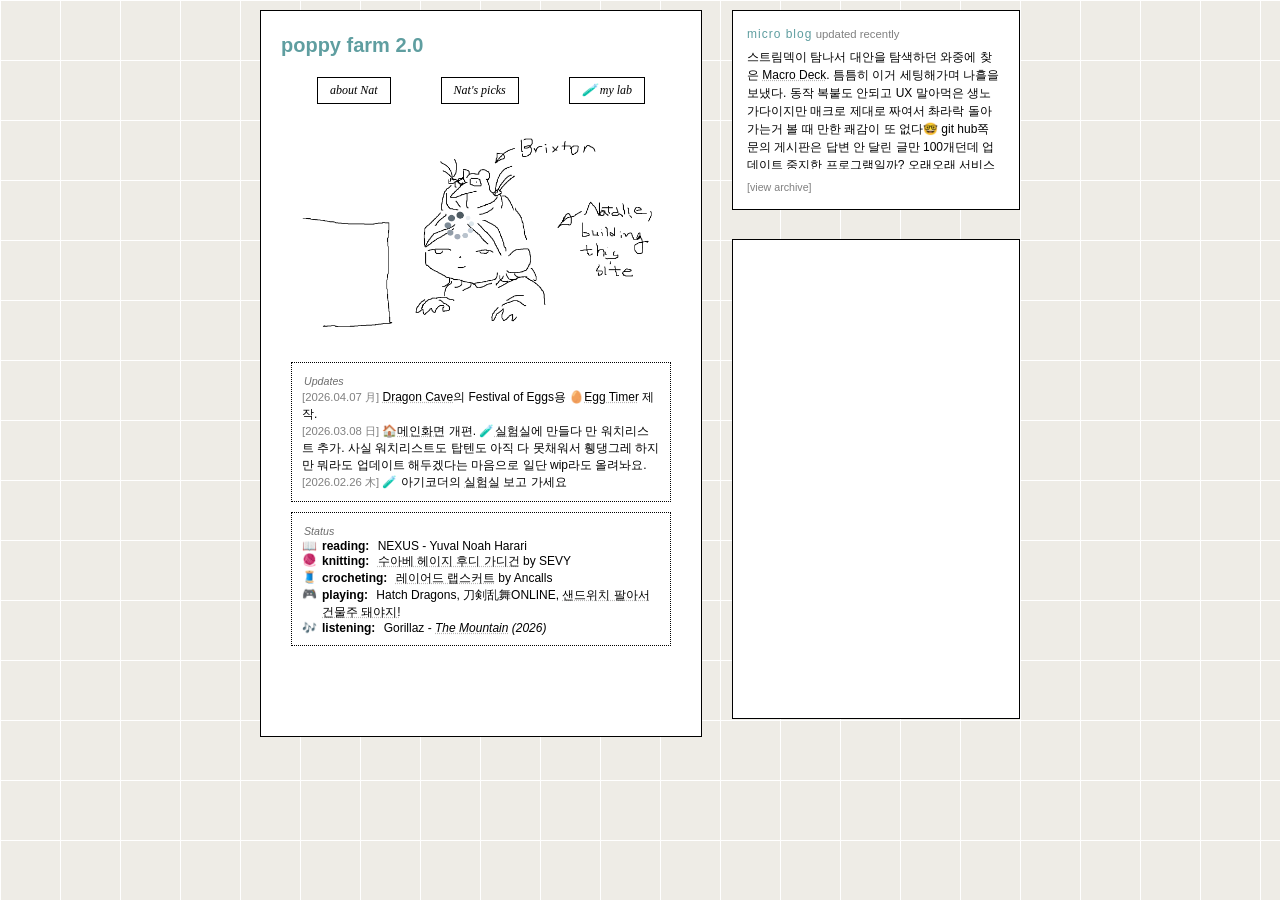
<file: index.html>
<!DOCTYPE html>
<html lang="en">
<head>
    <link rel="stylesheet" href="style.css">
    <meta charset="UTF-8">
    <meta name="viewport" content="width=device-width, initial-scale=1.0">
    <link rel="icon" href="data:image/svg+xml,<svg xmlns=%22http://www.w3.org/2000/svg%22 viewBox=%220 0 100 100%22><text y=%22.9em%22 font-size=%2290%22>🐦‍⬛</text></svg>">
    <title>poppy farm 2.0</title>
</head>
<body>
    <div class="container">
        <div class="main-content box">
            <h1>poppy farm 2.0</h1>
            <div class="menu-container">
                <button onclick="location.href='gallery'" title="🤷‍♀️">about Nat</button>
                <button onclick="location.href='top-ranked.html'" title="🎖️">Nat's picks</button>
                <button onclick="location.href='lab.html'" title="🐦‍⬛">🧪 my lab</button>
            </div>
            <div class="br-img-wrapper">
                <img src="assets/welcome.png" width="400" title="찍찍이를 눌러보세요!">
                <a href="https://brixton.zip" target="_blank" class="hotspot" title="say hi to Brixton!">
                </a>
            </div>
            <div class="sub-box"> 
                <h6>Updates</h6>
                <span class="now-date">[2026.04.07 月]</span> 
                <a href="dragcave.net" target="_blank">Dragon Cave</a>의 Festival of Eggs용 🥚<a href="#" onclick="openTracker(); return false;">Egg Timer</a> 제작. 
                <br>
                <span class="now-date">[2026.03.08 日]</span> 
                🏠<a href="index.html">메인화면</a> 개편. 🧪<a href="lab.html">실험실</a>에 만들다 만 워치리스트 추가. 사실 워치리스트도 탑텐도 아직 다 못채워서 휑댕그레 하지만 뭐라도 업데이트 해두겠다는 마음으로 일단 wip라도 올려놔요.<br>
                <span class="now-date">[2026.02.26 木]</span> 
                🧪 아기코더의 <a href="lab.html">실험실</a> 보고 가세요
            </div>
            <div class="sub-box">
                <h6>Status</h6>
                <ul>
                    <li>
                        <span class="icon">📖</span>
                        <div class="content"><strong>reading:</strong> NEXUS - Yuval Noah Harari</div>
                    </li>
                    <li>
                        <span class="icon">🧶</span>
                        <div class="content"><strong>knitting:</strong> <a href="https://sevy.co.kr/product/detail.html?product_no=3995&cate_no=334&display_group=1">수아베 헤이지 후디 가디건</a> by SEVY</div>
                    </li>
                    <li>
                        <span class="icon">🧵</span>
                        <div class="content"><strong>crocheting:</strong> <a href="https://ancalls.com/product/diy%ED%82%A4%ED%8A%B8-%EB%A0%88%EC%9D%B4%EC%96%B4%EB%93%9C-%EB%9E%A9%EC%8A%A4%EC%BB%A4%ED%8A%B8/5270/category/154/display/1/">레이어드 랩스커트</a> by Ancalls</div>
                    </li>
                    <li>
                        <span class="icon">🎮</span>
                        <div class="content"><strong>playing:</strong> Hatch Dragons, 刀剣乱舞ONLINE, <a href="...">샌드위치 팔아서 건물주 돼야지!</a></div>
                    </li>
                    <li>
                        <span class="icon">🎶</span>
                        <div class="content"><strong>listening:</strong> Gorillaz - <em><a href="https://www.youtube.com/watch?v=a2IdAW2A1ug&list=OLAK5uy_kyG2XZFtgdBQ15qXc6qcUnWj3ccCbObhY" target="_blank">The Mountain</a> (2026)</em></div>
                    </li>
                </ul>
            </div>
        </div>
        <div class="sidebar">
            <div class="now box">
                <div class="now-header">
                    <span class="now-label" title="🐦‍⬛">micro blog</span>
                    <span class="now-date" id="auto-date">syncing...</span>
                </div>
                <p class="now-content" id="auto-content">loading latest thoughts...</p>
                <a href="now" style="font-size: 8pt; color: gray; text-decoration: none; display: block; margin-top: 10px;">[view archive]</a>
            </div>
            <div class="chat-box box">
                <iframe src="https://www3.cbox.ws/box/?boxid=3552694&boxtag=CEkNQh" width="100%" height="450" allowtransparency="yes" allow="autoplay" frameborder="0" marginheight="0" marginwidth="0" scrolling="auto"></iframe>
            </div>
        </div>
    </div>
    <script src="now-data.js"></script>
<script src="now-data.js"></script>
<script>
    async function syncNowBox() {
        const owner = 'ssd2am';
        const repo = 'ssd2am.github.io';
        const path = 'now-data.js';

        try {
            // Fetch the last push date from GitHub API
            const response = await fetch(`https://api.github.com/repos/${owner}/${repo}/commits?path=${path}&page=1&per_page=1`);
            const commits = await response.json();
            
            if (commits.length > 0) {
                const lastPush = new Date(commits[0].commit.committer.date);
                const dateStr = `${lastPush.getFullYear()}.${String(lastPush.getMonth() + 1).padStart(2, '0')}.${String(lastPush.getDate()).padStart(2, '0')} · ${String(lastPush.getHours()).padStart(2, '0')}:${String(lastPush.getMinutes()).padStart(2, '0')}`;
                document.getElementById('auto-date').innerText = dateStr;
            }

            // Fill content from your JS file
            if (typeof nowTweets !== 'undefined' && nowTweets.length > 0) {
                document.getElementById('auto-content').innerHTML = nowTweets[0].content;
            }
        } catch (e) {
            console.error("Date sync failed:", e);
            // Fallback content if API fails
            document.getElementById('auto-date').innerText = "updated recently";
            document.getElementById('auto-content').innerHTML = nowTweets[0].content;
        }
    }
    syncNowBox();
    
    function openTracker() {
    // 주소창(location), 툴바(toolbar) 등을 모두 끄고 300x400 크기로 엽니다.
    window.open('dragon-tracker.html', 'DragonTracker', 
    'width=300,height=250,menubar=no,toolbar=no,location=no,status=no,resizable=no');
    }

</script>

</body>
</html>
</file>
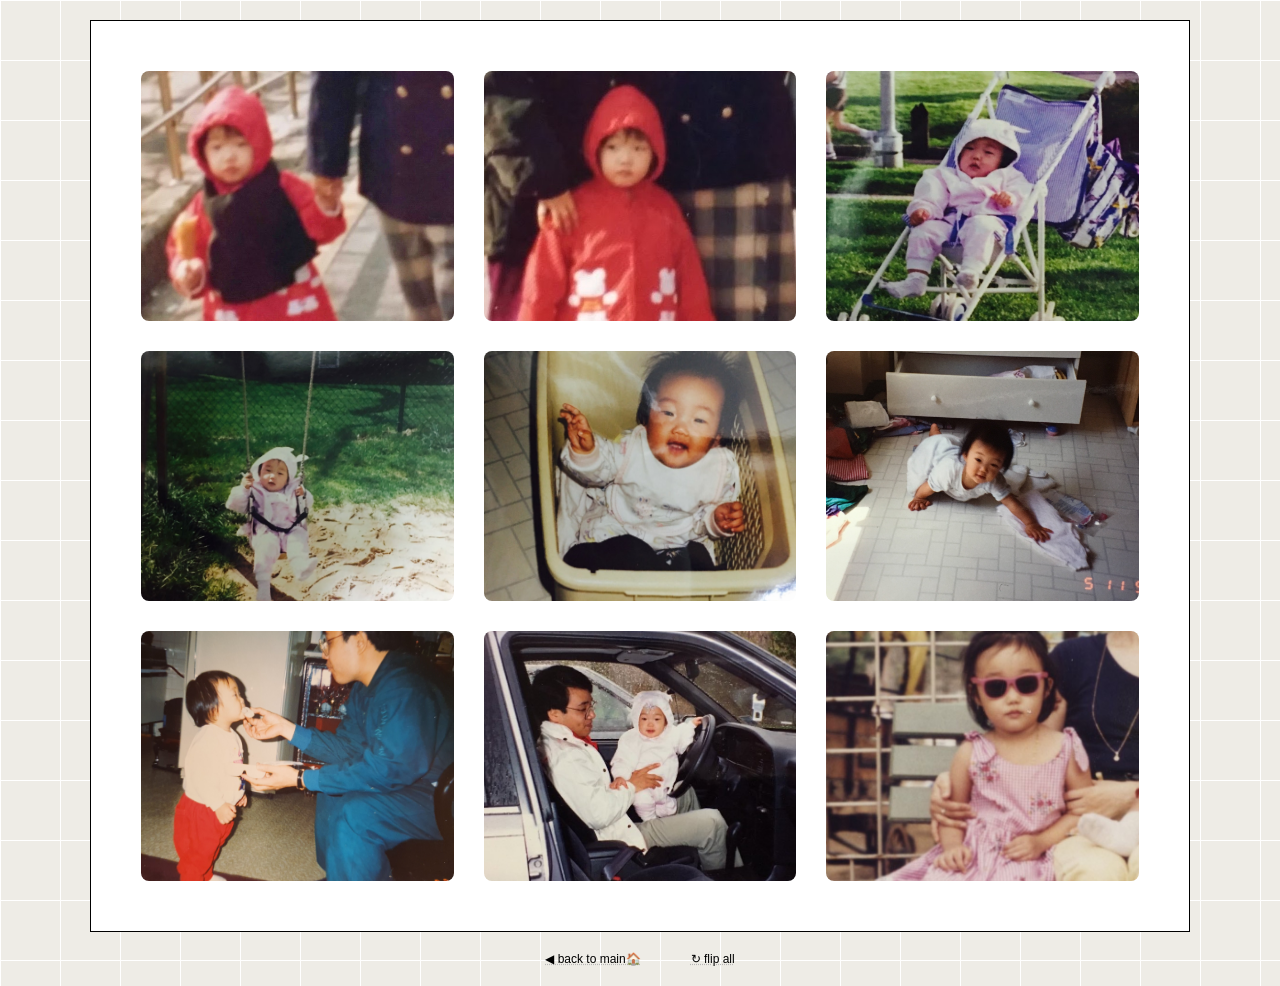
<file: gallery/index.html>
<!DOCTYPE html>
<html lang="en">
<head>
    <link rel="stylesheet" href="../style.css">
    <meta charset="UTF-8">
    <meta name="viewport" content="width=device-width, initial-scale=1.0">
    <link rel="icon" href="data:image/svg+xml,<svg xmlns=%22http://www.w3.org/2000/svg%22 viewBox=%220 0 100 100%22><text y=%22.9em%22 font-size=%2290%22>🐦‍⬛</text></svg>">
    <title>poppy farm 2.0</title>
</head>
<body>
    <div class="gallery">
        <div class="photo">
            <div class="card-inner">
                <div class="card-front">
                    <img src="../assets/natalie01.jpg" alt="1">
                </div>
                <div class="card-back">
                    <p>91년생 나탈리: who dat?</p>
                    <div class="divider"></div>
                    <p>Leo ♌︎, A형, 양띠, socially awkward ENFP</p>
                </div>
            </div>    
        </div>
        <div class="photo">
            <div class="card-inner">
                <div class="card-front">
                    <img src="../assets/natalie02.jpg" alt="2">
                </div>
                <div class="card-back">
                    <p>91년생 나탈리: what's she into?</p>
                    <div class="divider"></div>
                    <p>knitting, crocheting, horror movies, arachnids, reptiles, journaling, mahjong, boardgames, and now, website building!</p>
                </div>
            </div>
        </div>
         <div class="photo">
            <div class="card-inner">
                <div class="card-front">
                    <img src="../assets/natalie03.JPG" alt="3">
                </div>
                <div class="card-back">
                    <p>91년생 나탈리: what's she listening to?</p>
                    <div class="divider"></div>
                    <p>쉿...<a href="https://youtube.com/playlist?list=PL7Nf_VNp2sX4aR4-QvXy-m6j8w3zSUej3&si=7U01WchYT650vF-n">너 혼자 들어</a></p>
                </div>
            </div>
        </div>
       <div class="photo">
            <div class="card-inner">
                <div class="card-front">
                    <img src="../assets/natalie04.JPG" alt="4" />
                </div>
                <div class="card-back">
                    <p>91년생 나탈리: letterboxd top 4?</p>
                    <div class="divider"></div>
                    <ul>
                        <li>Hereditary</li>
                        <li>Sinners</li>
                        <li>Lilo & Stitch</li>
                        <li>Pearl</li>
                    </ul>
                </div>
            </div>
        </div>
        <div class="photo">
            <div class="card-inner">
                <div class="card-front">
                    <img src="../assets/natalie05.JPG" alt="5" />
                </div>
                <div class="card-back">
                    <p>91년생 나탈리: 마라탕 주문?</p>
                    <div class="divider"></div>
                    <ul>
                        <li>맵기: 1.5단계</li>
                        <li>양고기 추가</li>
                        <li>팽이버섯 많이</li>
                        <li>숙주, 청경채</li>
                        <li>목면 두부</li>
                        <li>옥수수면</li>
                    </ul>
                </div>
            </div>
        </div>
        <div class="photo">
            <div class="card-inner">
                <div class="card-front">
                    <img src="../assets/natalie06.JPG" alt="6" />
                </div>
                <div class="card-back">
                    <p>91년생 나탈리: 뭐에 꽂혀 살아?</p>
                    <div class="divider"></div>
                    <ul>
                        <li>엑셀로 가계부 만들기</li>
                        <li>내돈내산 내 방 인테리어</li>
                        <li>indie web 서핑</li>
                        <li>대바늘로 꽈배기 뜨기</li>
                        <li>경제와 재테크 기초 공부</li>
                        <li>너만 오면 완성되는 4인 마작팟...</li>
                    </ul>
                </div>
            </div>
        </div>
        <div class="photo">
            <div class="card-inner">
                <div class="card-front">
                    <img src="../assets/natalie07.jpg" alt="7" />
                </div>
                <div class="card-back">
                    <p>91년생 나탈리: 지금 무슨 생각해?</p>
                    <div class="divider"></div>
                    <p>이력서를 쓸 때도 느끼는 거지만 나를 소개하는 건 정말 어려운 일이구나. "어떤 얘기를 해야 재밌을까?" 싶다가도, 사람들은 근본적으로 타인에게 관심이 없는데 아무리 내가 머리를 굴려 PR을 해봤자 없던 흥미가 생길까 싶어. 새로운 관심을 갈구하기보단, 이미 나에게 관심을 갖고 여기까지 찾아온 너에게 고맙다는 말을 남길게!</p>
                </div>
            </div>
        </div>
        <div class="photo">
            <div class="card-inner">
                <div class="card-front">
                    <img src="../assets/natalie08.JPG" alt="8" />
                </div>
                <div class="card-back">
                    <p>91년생 나탈리: what's in my bag?</p>
                    <div class="divider"></div>
                   <p>미니소 보조배터리 / 무인양품 블랙 메쉬 미니 파우치 / QCY 멜로버즈 화이트 블루투스 이어폰 / 입생로랑 따뚜아쥬 꾸뛰르 매트 사틴 8호 Black Red Code / 토리버치 카드지갑 / 아이패드 10세대 / 블루투스 키보드 / 뜨개 프로젝트 백 / 손수건 / 미니소 휴대용 티슈 / 물티슈 / 치실 / 다이소 알콜 스왑 / 기름종이 / 차 키 </p>
                </div>
            </div>
        </div>
        <div class="photo">
            <div class="card-inner">
                <div class="card-front">
                    <img src="../assets/natalie09.JPG" alt="9" />
                </div>
                <div class="card-back">
                    <div class="divider"></div>
                    to be continued
                </div>
            </div>
        </div>
    </div>
   <div class="nav-container">
        <div class="navigator">
            <a href="../index.html">◀ back to main🏠</a>
        </div>
        <div class="navigator">
            <a href="#" onclick="flipAllCards(); return false;">↻ flip all</a>
        </div>
    </div>

<script>
function flipAllCards() {
    // 1. 모든 .photo 요소를 가져옵니다.
    const cards = document.querySelectorAll('.photo');
    
    // 2. 각 카드마다 'is-flipped' 클래스를 껏다 켭니다.
    cards.forEach(card => {
        card.classList.toggle('is-flipped');
    });
}
</script>
</body>
</html>
</file>
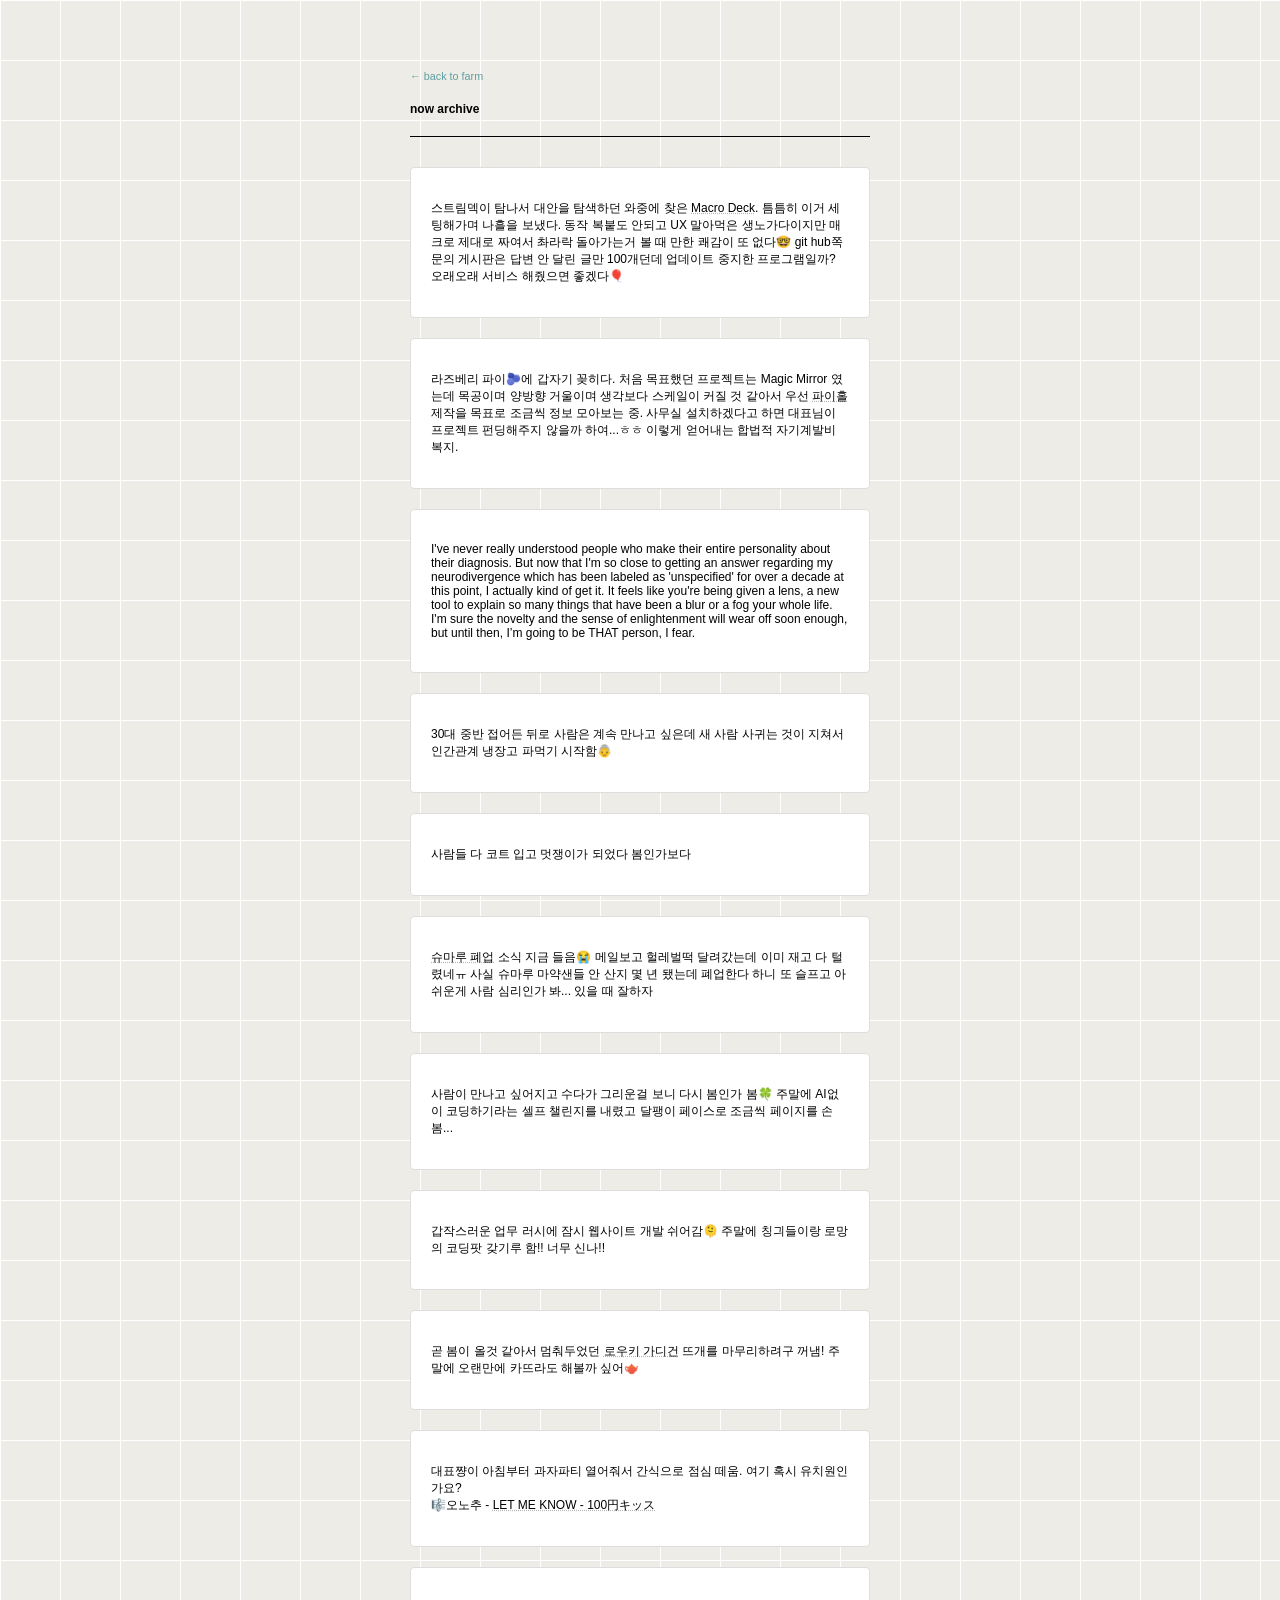
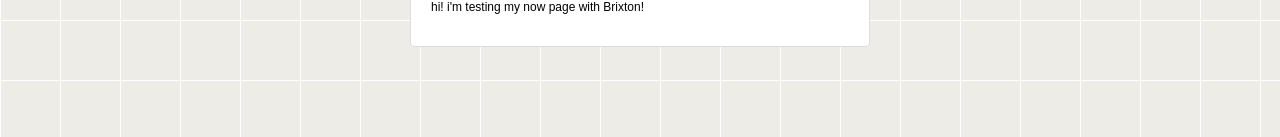
<file: now/index.html>
<!DOCTYPE html>
<html lang="en">
<head>
    <meta charset="UTF-8">
    <meta name="viewport" content="width=device-width, initial-scale=1.0">
    <title>Now Archive</title>
    <link rel="stylesheet" href="../style.css">
    <link rel="icon" href="data:image/svg+xml,<svg xmlns=%22http://www.w3.org/2000/svg%22 viewBox=%220 0 100 100%22><text y=%22.9em%22 font-size=%2290%22>🐦‍⬛</text></svg>">
    <style>
        .archive-container { max-width: 500px; margin: 50px auto; padding: 20px; }
        .tweet-item { background: white; border: 1px solid #ddd; padding: 20px; margin-bottom: 20px; border-radius: 4px; }
        .back-link { display: block; margin-bottom: 20px; font-size: 0.9rem; color: cadetblue; text-decoration: none; }
        .archive-header { border-bottom: 1px solid #000; margin-bottom: 30px; padding-bottom: 10px; }
    </style>
</head>
<body>
    <div class="archive-container">
        <a href="../" class="back-link">← back to farm</a>
        <div class="archive-header">
            <h2>now archive</h2>
        </div>
        <div id="archive-list"></div>
    </div>

    <script src="../now-data.js"></script>
    <script>
        const list = document.getElementById('archive-list');
        if (typeof nowTweets !== 'undefined') {
            nowTweets.forEach(tweet => {
                const item = document.createElement('div');
                item.className = 'tweet-item';
                item.innerHTML = `<p>${tweet.content}</p>`;
                list.appendChild(item);
            });
        }
    </script>
</body>
</html>

<!-- Hello-->
</file>
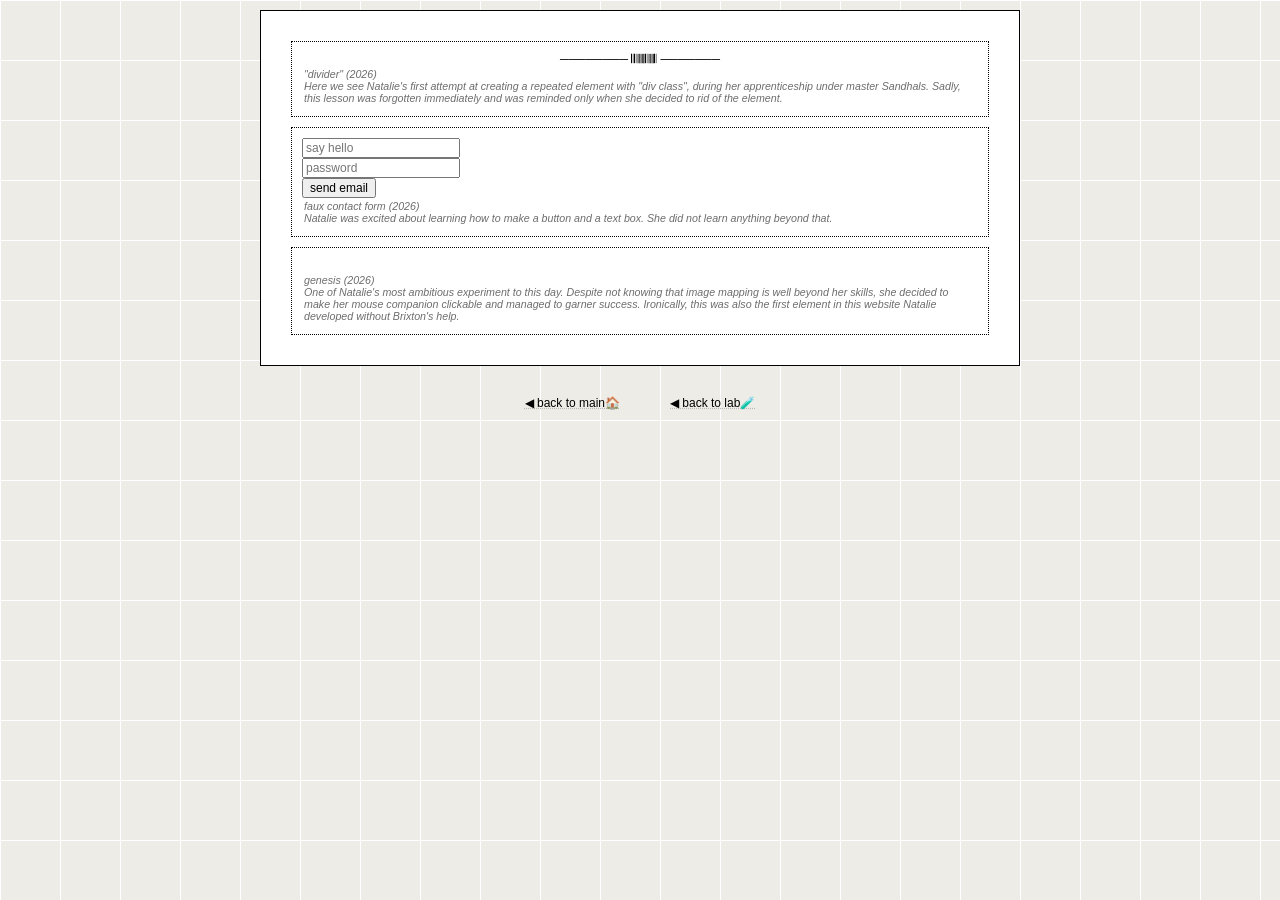
<file: archive.html>
<!DOCTYPE html>
<html lang="en">
<head>
    <link rel="stylesheet" href="style.css">
    <meta charset="UTF-8">
    <meta name="viewport" content="width=device-width, initial-scale=1.0">
    <link rel="icon" href="data:image/svg+xml,<svg xmlns=%22http://www.w3.org/2000/svg%22 viewBox=%220 0 100 100%22><text y=%22.9em%22 font-size=%2290%22>🐦‍⬛</text></svg>">
    <title>Document</title>
</head>
<body>
    <div class="container">
        <div class="center-content box">
            <div class="sub-box">
                <div class="divider"></div>
                <h6>"divider" (2026)<br>Here we see Natalie's first attempt at creating a repeated element with "div class", during her apprenticeship under master Sandhals. Sadly, this lesson was forgotten immediately and was reminded only when she decided to rid of the element.</h6>
            </div>
            <div class="sub-box">
                <input placeholder="say hello"><br>
                <input type="password" placeholder="password"><br>
                <button>send email</button>
                <h6>faux contact form (2026)<br>Natalie was excited about learning how to make a button and a text box. She did not learn anything beyond that.</h6>
            </div>
            <div class="sub-box">
                <div class="br-img-wrapper"
                    <img src="assets/welcome.png" width="400" title="찍찍이를 눌러보세요!">
                    <a href="https://brixton.zip" target="_blank" class="hotspot" title="say hi to Brixton!"></a>
                </div>
                <h6>genesis (2026)<br>One of Natalie's most ambitious experiment to this day. Despite not knowing that image mapping is well beyond her skills, she decided to make her mouse companion clickable and managed to garner success. Ironically, this was also the first element in this website Natalie developed without Brixton's help.</h6>
            </div>
        </div>
    </div>
    <div class="nav-container">
        <div class="navigator">
            <a href="index.html">◀ back to main🏠</a>
        </div>
        <div class="navigator">
            <a href="lab.html">◀ back to lab🧪</a>
        </div>
    </div>
</body>
</html>
</file>
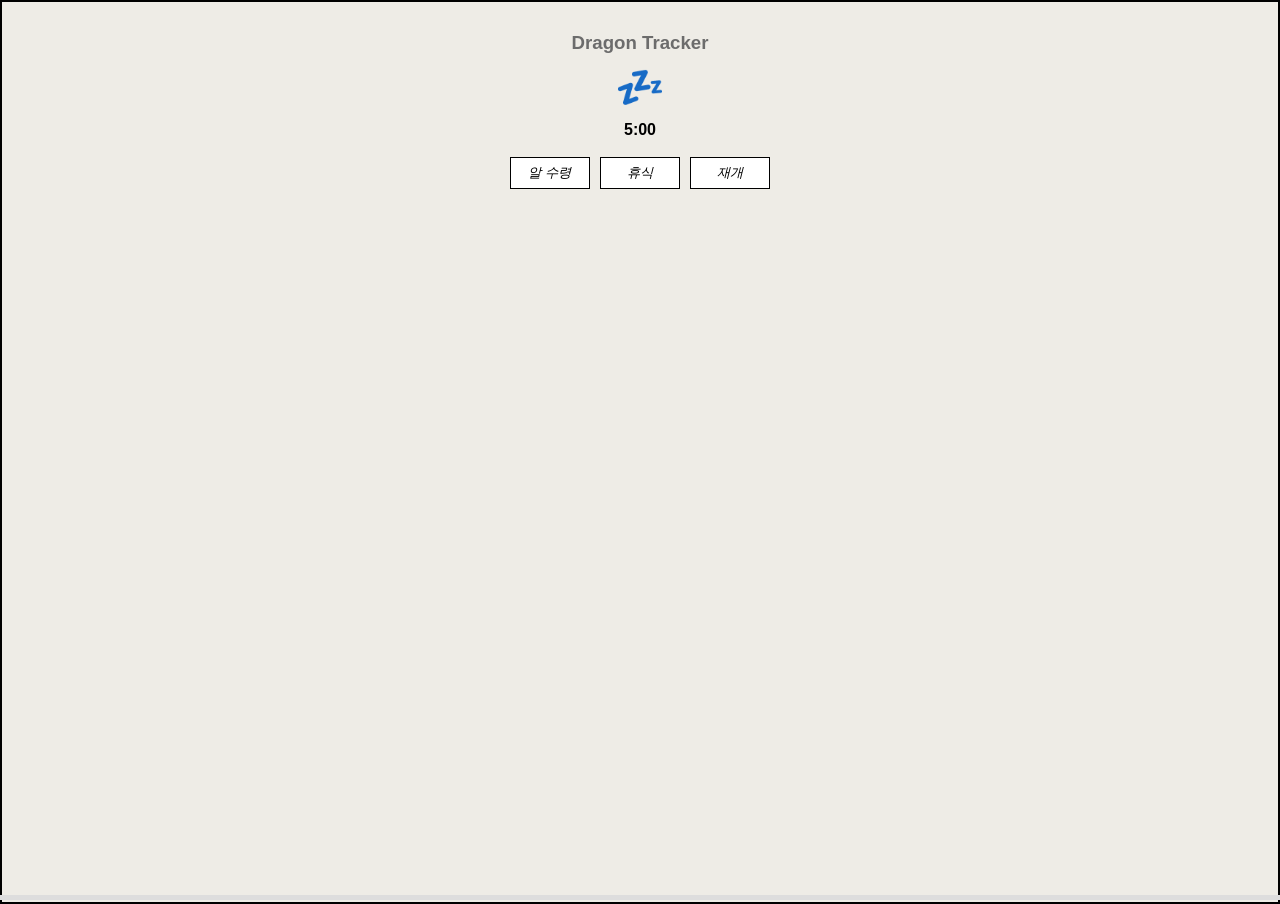
<file: dragon-tracker.html>
<!DOCTYPE html>
<html lang="ko">
<head>
    <meta charset="UTF-8">
    <title>Egg Tracker 🥚</title>
    <style>
        :root {
            --blue: cadetblue;
            --beige: rgb(238, 236, 230);
            --grey: rgb(108, 108, 108);
        }
        body {
            background-color: var(--beige);
            font-family: sans-serif;
            display: flex;
            flex-direction: column;
            align-items: center;
            justify-content: center;
            height: 100vh;
            margin: 0;
            overflow: hidden;
            border: 2px solid black; /* 위젯 느낌을 위한 테두리 */
        }
        .container {
            text-align: center;
            padding: 15px;
            transition: background-color 0.5s;
            width: 100%;
            height: 100%;
        }
        /* 알림이 울릴 때 깜빡이는 애니메이션 */
        .alert-mode {
            animation: blink 1s infinite;
        }
        @keyframes blink {
            0% { background-color: var(--beige); }
            50% { background-color: var(--blue); }
            100% { background-color: var(--beige); }
        }
        h2 { font-size: 14pt; color: var(--grey); margin-bottom: 10px; }
        .status-emoji { font-size: 30pt; margin: 10px 0; }
        .timer-text { font-size: 12pt; font-weight: bold; margin-bottom: 15px; }
        
        button {
            background: white;
            border: 1px solid black;
            padding: 6px 12px;
            margin: 3px;
            font-family: Georgia, serif;
            font-style: italic;
            cursor: pointer;
            width: 80px;
        }
        button:hover { background: black; color: white; }
        button:disabled { border-color: #ccc; color: #ccc; cursor: not-allowed; }

        .progress-container {
            width: 100%;
            height: 5px;
            background: #ddd;
            position: absolute;
            bottom: 0;
            left: 0;
        }
        .progress-bar {
            height: 100%;
            background: var(--blue);
            width: 0%;
        }
    </style>
</head>
<body>

<div class="container" id="widget">
    <h2 id="title">Dragon Tracker</h2>
    <div class="status-emoji" id="emoji">💤</div>
    <div class="timer-text" id="timerDisplay">Paused</div>
    
    <div class="buttons">
        <button id="btnAction" onclick="collectEgg()">알 수령</button>
        <button id="btnSnooze" onclick="snooze()">휴식</button>
        <button id="btnResume" onclick="resume()">재개</button>
    </div>
    
    <div class="progress-container">
        <div class="progress-bar" id="progressBar"></div>
    </div>
</div>

<script>
    let timer = null;
    let timeLeft = 300; // 5분 = 300초
    let isPaused = true;

    // 브라우저 알림 권한 요청
    if (Notification.permission !== "granted") {
        Notification.requestPermission();
    }

    function updateDisplay() {
        const minutes = Math.floor(timeLeft / 60);
        const seconds = timeLeft % 60;
        document.getElementById('timerDisplay').innerText = 
            `${minutes}:${seconds < 10 ? '0' : ''}${seconds}`;
        
        const progress = ((300 - timeLeft) / 300) * 100;
        document.getElementById('progressBar').style.width = `${progress}%`;
    }

    function sendNotification() {
        if (Notification.permission === "granted") {
            new Notification("알을 수령할 시간이에요! 🐉", {
                body: "5분이 지났습니다. 지금 바로 확인하세요!",
                icon: "assets/favicon.png" // Natalie님의 파비콘 경로
            });
        }
        document.getElementById('widget').classList.add('alert-mode');
        document.getElementById('emoji').innerText = "🐣";
    }

    function collectEgg() {
        clearInterval(timer);
        document.getElementById('widget').classList.remove('alert-mode');
        document.getElementById('emoji').innerText = "🥚";
        isPaused = false;
        timeLeft = 300; // 5분 리셋
        startTimer();
    }

    function startTimer() {
        clearInterval(timer);
        timer = setInterval(() => {
            if (timeLeft > 0) {
                timeLeft--;
                updateDisplay();
            } else {
                clearInterval(timer);
                sendNotification();
            }
        }, 1000);
    }

    function snooze() {
        clearInterval(timer);
        isPaused = true;
        document.getElementById('widget').classList.remove('alert-mode');
        document.getElementById('emoji').innerText = "💤";
        document.getElementById('timerDisplay').innerText = "Paused";
        document.getElementById('progressBar').style.width = "0%";
    }

    function resume() {
        // 재개 시 즉시 알림 울리고 수령 대기 상태로 전환
        timeLeft = 0;
        updateDisplay();
        sendNotification();
    }

    updateDisplay();
</script>
</body>
</html>
</file>
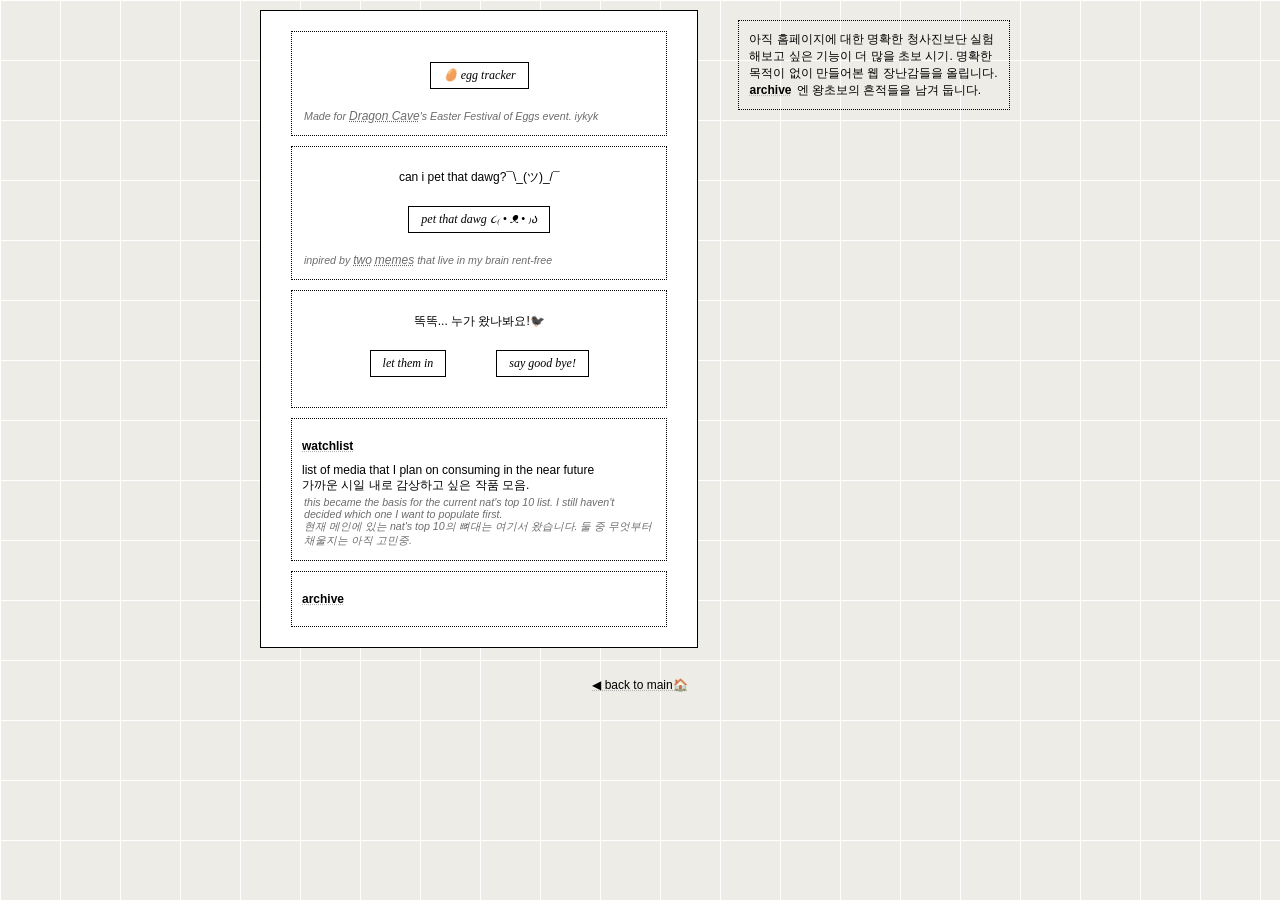
<file: lab.html>
<!DOCTYPE html>
<html lang="en">
<head>
    <link rel="stylesheet" href="style.css">
    <meta charset="UTF-8">
    <meta name="viewport" content="width=device-width, initial-scale=1.0">
    <link rel="icon" href="data:image/svg+xml,<svg xmlns=%22http://www.w3.org/2000/svg%22 viewBox=%220 0 100 100%22><text y=%22.9em%22 font-size=%2290%22>🐦‍⬛</text></svg>">
    <title>sent from LG smart fridge</title>
</head>
<body>
    <div class="container">
        <div class="main-content box">
            <div class="sub-box">
                <div class="nav-container">
                    <button onclick="openTracker()" title="Dragon Cave Tracker">🥚 egg tracker</button>
                </div>
                <h6>Made for <a href="https://dragcave.net/" target="_blank">Dragon Cave</a>'s Easter Festival of Eggs event. iykyk</h6>
            </div>
            

            <div class="sub-box">
                <p style="text-align: center;">can i pet that dawg?¯\_(ツ)_/¯</p> 
                <div class="nav-container">
                <button onclick="location.href='petthat.html'">pet that dawg ૮₍ • ᴥ • ₎ა</button>
                </div>
                <h6>inpired by <a href="https://youtu.be/ybhNTqetubQ?si=08Mf673xaXA_SAD9" target="_blank">two</a> <a href="https://knowyourmeme.com/memes/so-close-that-is-a-shape-%F0%9F%92%95" target="_blank">memes</a> that live in my brain rent-free</h6>
            </div>


            <div class="sub-box">
                <p style="text-align: center;">똑똑... 누가 왔나봐요!🐦‍⬛</p>
                <div class="nav-container">
                    <button onclick="spawnCrow()">let them in</button> 
                    <button onclick="byeCrow()">say good bye!</button>
                </div>
            </div>


            <div class="sub-box">
                <h2><a href="/pending.html">watchlist</a></h2>list of media that I plan on consuming in the near future<br>가까운 시일 내로 감상하고 싶은 작품 모음.
                <h6>this became the basis for the current nat's top 10 list. I still haven't decided which one I want to populate first.<br>현재 메인에 있는 nat's top 10의 뼈대는 여기서 왔습니다. 둘 중 무엇부터 채울지는 아직 고민중.</h6>
            </div>


            <div class="sub-box">
                <h2><a href='archive.html'">archive</a></h2>
            </div>
            <img src="../assets/crow01.png" id="mystery-crow"  style="display: none; position: fixed; cursor: pointer; z-index: 1000; width: 80px;" onmouseover="this.src='../assets/crow02.png'" onmouseout="this.src='../assets/crow01.png'" onclick="moveCrow()">
        </div>


        <div class="sidebar">
            <div class="sub-box">
                아직 홈페이지에 대한 명확한 청사진보단 실험해보고 싶은 기능이 더 많을 초보 시기. 명확한 목적이 없이 만들어본 웹 장난감들을 올립니다.<br><a href="archive.html"><strong>archive</strong></a>엔 왕초보의 흔적들을 남겨 둡니다.
            </div>
        </div>

    </div>
    <div class="nav-container">
        <div class="navigator"><a href="index.html">◀ back to main🏠</a></div>
    </div>
    

<script>
    const crow = document.getElementById('mystery-crow');

    function moveCrow() {
        // 화면 안에서만 움직이도록 계산
        const maxX = window.innerWidth - 100;
        const maxY = window.innerHeight - 100;
        
        const randomX = Math.floor(Math.random() * maxX);
        const randomY = Math.floor(Math.random() * maxY);
        
        crow.style.left = randomX + 'px';
        crow.style.top = randomY + 'px';
    }

    function spawnCrow() {
        crow.style.display = 'block'; 
        moveCrow(); // 나타나자마자 랜덤 위치로 점프!
    }

    function byeCrow() {
        crow.style.display = 'none'; 
    }

    function openTracker() {
    // 주소창(location), 툴바(toolbar) 등을 모두 끄고 300x400 크기로 엽니다.
    window.open('dragon-tracker.html', 'DragonTracker', 
    'width=300,height=250,menubar=no,toolbar=no,location=no,status=no,resizable=no');
}
</script>

</body>
</html>
</file>
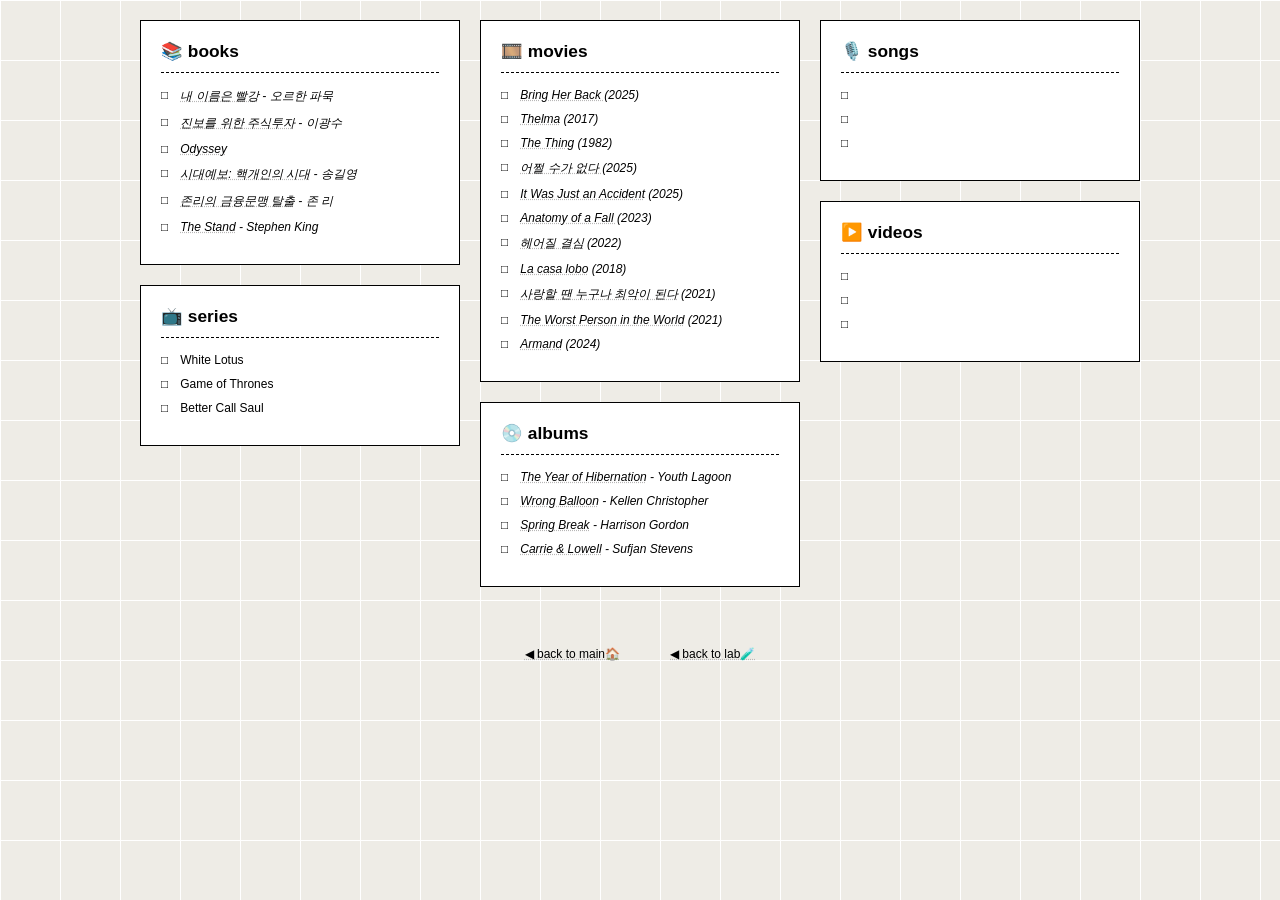
<file: pending.html>
<!DOCTYPE html>
<html lang="en">
<head>
    <link rel="stylesheet" href="style.css">
    <meta charset="UTF-8">
    <meta name="viewport" content="width=device-width, initial-scale=1.0">
    <link rel="icon" href="data:image/svg+xml,<svg xmlns=%22http://www.w3.org/2000/svg%22 viewBox=%220 0 100 100%22><text y=%22.9em%22 font-size=%2290%22>🐦‍⬛</text></svg>">
    <title>Watchlist</title>
</head>
<body>
    <div class="list-page-wrapper">
        <div class="list-board">
            <div class="list-item-box">
                <h2>📚 books</h2>
                <ul>
                    <li><span class="title"><a href="https://ridibooks.com/books/509001582?_s=search&_q=%EB%82%B4+%EC%9D%B4%EB%A6%84+%EB%B9%A8%EA%B0%95&_rdt_sid=SearchBookListWithTab" target="_blank" title="나영이 추천. 살인사건을 둘러싼 여러 사람들의 시점에서 진행되는 비선형적 구조의 추리 소설.">내 이름은 빨강</a> - 오르한 파묵</span></li>
                    <li><span class="title"><a href="https://product.kyobobook.co.kr/detail/S000218751567" target="_blank" title="지식인사이드 유튜브 강의 보고 나 혼자 꽂혀서">진보를 위한 주식투자</a> - 이광수</span></li>
                    <li><span class="title"><a href="https://en.wikipedia.org/wiki/Odyssey" target="_blank" title="In prepartion of Christopher Nolan's upcoming epic film">Odyssey</a></span></li>
                    <li><span class="title"><a href="https://www.aladin.co.kr/shop/wproduct.aspx?ItemId=324625656" target="_blank" title="서연이 추천. AI와 급변의 시대를 맞이한 우리가 갖춰야 할 경쟁력이 무엇인지 알려주는, 이 시대의 지식인의 저서.">시대예보: 핵개인의 시대</a> - 송길영</span></li>
                    <li><span class="title"><a href="https://product.kyobobook.co.kr/detail/S000001937740" target="_blank" title="창주 추천. 나같은 금융바보에게 가장 적합하고도 정석적인 도서.">존리의 금융문맹 탈출</a> - 존 리</span></li>
                    <li><span class="title"><a href="https://www.audible.com/pd/The-Stand-Audiobook/B008K7S3E0" target="_blank" title="one of the most intriguing novels of Stephen King, but ironically I never got around to finish it due to its sheer volume. Maybe I'll finally finish it in 2026?">The Stand</a> - Stephen King</span></li>
                </ul>
            </div>
            <div class="list-item-box">
                <h2>📺 series</h2>
                <ul>
                    <li>White Lotus</li>
                    <li>Game of Thrones</li>
                    <li>Better Call Saul</li>
                </ul>
            </div>
                        <div class="list-item-box">
                <h2>🎞️ movies</h2>
                <ul>
                    <li><span class="title"><a href="https://www.justwatch.com/kr/%EC%98%81%ED%99%94/bring-her-back" target="_blank" title="경짱 추천">Bring Her Back </a>(2025)</span></li>
                    <li><span class="title"><a href="https://www.justwatch.com/kr/%EC%98%81%ED%99%94/delma" target="_blank" title="Recommended by Brixton. '너 같아', 혹은 '네가 좋아할 것 같아' 라며 추천 받는 모든 작품들엔 애착이 유별날 수 밖에 없다">Thelma</a> (2017)</span></li>
                    <li><span class="title"><a href="https://www.justwatch.com/kr/%EC%98%81%ED%99%94/goemul-1982" target="_blank" title="볼 때가 되었어">The Thing</a> (1982)</span></li>
                    <li><span class="title"><a href="https://www.justwatch.com/kr/%EC%98%81%ED%99%94/eojjeolsugaeobsda" target="_blank" title="Recommended by many of my favorite YouTubers">어쩔 수가 없다 </a>(2025)</span></li>
                    <li><span class="title"><a href="https://www.justwatch.com/kr/%EA%B2%80%EC%83%89?q=%EA%B7%B8%EC%A0%80%20%EC%82%AC%EA%B3%A0%EC%98%80%EC%9D%84%20%EB%BF%90" target="_blank" title="also topping the 'Best of 2026' lists of my favorite YouTubers">It Was Just an Accident</a> (2025)</span></li>
                    <li><span class="title"><a href="https://www.justwatch.com/kr/%EC%98%81%ED%99%94/anatomie-dune-chute" target="_blank " title="이것도 너무 오래 미뤘어"> Anatomy of a Fall </a>(2023)</span></li>
                    <li><span class="title"><a href="https://www.justwatch.com/kr/%EC%98%81%ED%99%94/decision-to-leave" target="_blank" title="로맨스도 불륜도 정말 관심 없는 소재라 여지껏 미뤄왔지만 영화를 좋아하는 사람이라면 안 보는게 자존심 상하는 일이라... 슬슬 볼 때가 되었어">헤어질 결심</a> (2022)</span></li>
                    <li><span class="title"><a href="https://youtu.be/EEc3R3Pn0FA?si=y5s9dR6-3ybNXBCL" target="_blank" title="I honestly don't remember how I came across its trailer, but it's been haunting me for a decade now. I just can't find a way to watch it legally in Korea. If anyone knows, send me a message via guest book!">La casa lobo</a> (2018)</span></li>
                    <li><span class="title"><a href="https://www.justwatch.com/kr/%EA%B2%80%EC%83%89?q=%EC%82%AC%EB%9E%91%EC%9D%84%20%ED%95%98%EB%A9%B4%20%EB%88%84%EA%B5%AC%EB%82%98%20%EC%B5%9C%EC%95%85%EC%9D%B4%20%EB%90%9C%EB%8B%A4" target="_blank" title="recommended by BR">사랑할 땐 누구나 최악이 된다</a> (2021)</span></li>
                    <li><span class="title"><a href="https://www.justwatch.com/kr/%EC%98%81%ED%99%94/deo-weoseuteu-peoseun-in-deo-weoldeu" target="_blank" title="recommended by BR">The Worst Person in the World</a> (2021)</span></li>
                    <li><span class="title"><a href="https://www.youtube.com/watch?v=0kqGkQ1qxN0" target="_blank" title="recommended by BR">Armand</a> (2024)</span></li>
                </ul>
            </div>
            <div class="list-item-box">
                <h2>💿 albums</h2>
                <ul>
                    <li><span class="title"><a href="https://open.spotify.com/album/7jG32gfkuo10qarPgmWC7q?si=lbgVro2NQKa9RrIgRrlLKg" target="_blank" title="Listen on Spotify">The Year of Hibernation</a> - Youth Lagoon</span></li>
                    <li><span class="title"><a href="" target="_blank" title="">Wrong Balloon</a> - Kellen Christopher</span></li>
                    <li><span class="title"><a href="" target="_blank" title="">Spring Break</a> - Harrison Gordon</span></li>
                    <li><span class="title"><a href="" target="_blank" title="">Carrie & Lowell</a> - Sufjan Stevens</span></li>
                </ul>
            </div>
            <div class="list-item-box">
                <h2>🎙️ songs</h2>
                <ul>
                    <li><span class="title"><a href="" target="_blank" title=""></a></span></li>
                    <li><span class="title"><a href="" target="_blank" title=""></a></span></li>
                    <li><span class="title"><a href="" target="_blank" title=""></a></span></li>
                </ul>
            </div>
            <div class="list-item-box">
                <h2>▶️ videos</h2>
                <ul>
                    <li><span class="title"><a href="" target="_blank" title=""></a></span></li>
                    <li><span class="title"><a href="" target="_blank" title=""></a></span></li>
                    <li><span class="title"><a href="" target="_blank" title=""></a></span></li>
                </ul>
            </div>
        </div>
    </div>
    <div class="nav-container">
        <div class="navigator">
            <a href="index.html">◀ back to main🏠</a>
        </div>
        <div class="navigator">
            <a href="lab.html">◀ back to lab🧪</a>
        </div>
    </div>
</body>
</html>
</file>
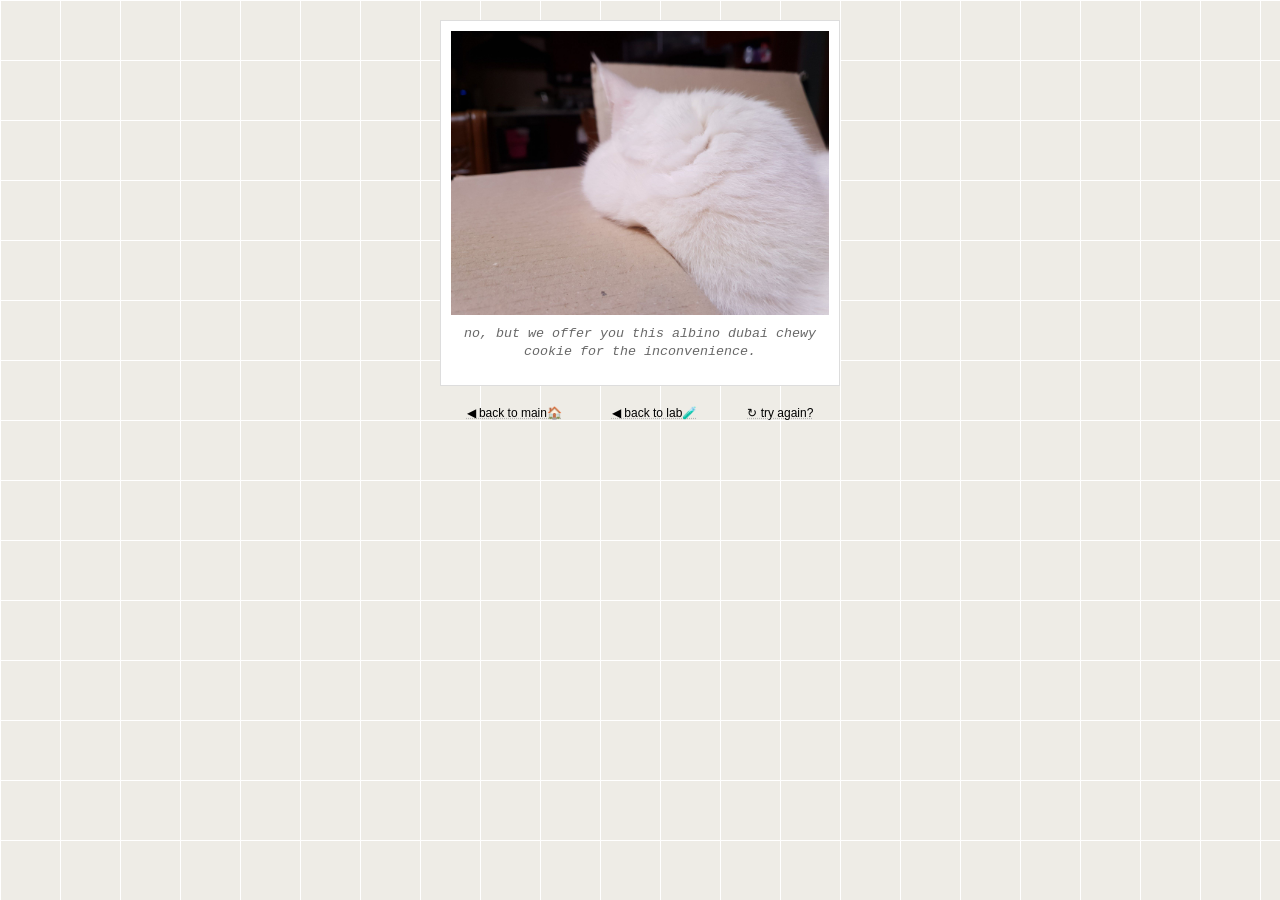
<file: petthat.html>
<!DOCTYPE html>
<html lang="en">
<head>
    <link rel="stylesheet" href="style.css">
    <meta charset="UTF-8">
    <meta name="viewport" content="width=device-width, initial-scale=1.0">
    <link rel="icon" href="data:image/svg+xml,<svg xmlns=%22http://www.w3.org/2000/svg%22 viewBox=%220 0 100 100%22><text y=%22.9em%22 font-size=%2290%22>🐦‍⬛</text></svg>">
    <title>Pet that dawg...?</title>
</head>
<body>
    <div class="img-wrapper">
            <img src="assets/nana01.JPG" id="random-img" width="400">
            <p id="random-text" style="margin-top: 10px; font-style: italic;"></p>
    </div>
    <div class="nav-container">
        <div class="navigator">
            <a href="index.html">◀ back to main🏠</a>
        </div>
        <div class="navigator">
            <a href="lab.html">◀ back to lab🧪</a>
        </div>
        <div class="navigator">
            <a href="petthat.html">↻ try again?</a>
        </div>
    </div>
</body>
<script>
    // 1. 이미지 경로와 텍스트를 한 쌍으로 묶어서 리스트를 만듭니다.
    const myData = [
        { img: "assets/nana01.JPG", text: "So close! that's a cat💞" },
        { img: "assets/nana02.JPG", text: "So close! that's a cat💞" },
        { img: "assets/nana03.jpg", text: "omg no that's not cool wth!! Nana will be reporting you to hr" },
        { img: "assets/nana04.jpg", text: "that was not a pet nor a dawg but nana says it's okay" },
        { img: "assets/nana05.jpg", text: "no, but we offer you this albino dubai chewy cookie for the inconvenience." },
        { img: "assets/nana10.jpeg", text: "So close! that's a cat💞" },
        { img: "assets/yay-dog.JPG", text: "yes, you CAN pet that dog!" }
    ];

    window.onload = function() {
        // 2. 무작위로 하나를 선택합니다.
        const randomIndex = Math.floor(Math.random() * myData.length);
        const selected = myData[randomIndex];

        // 3. 이미지와 텍스트를 각각 업데이트합니다.
        const imgElement = document.getElementById('random-img');
        const textElement = document.getElementById('random-text');

        if (imgElement) imgElement.src = selected.img;
        if (textElement) textElement.innerText = selected.text;
    };
</script>
</html>
</file>
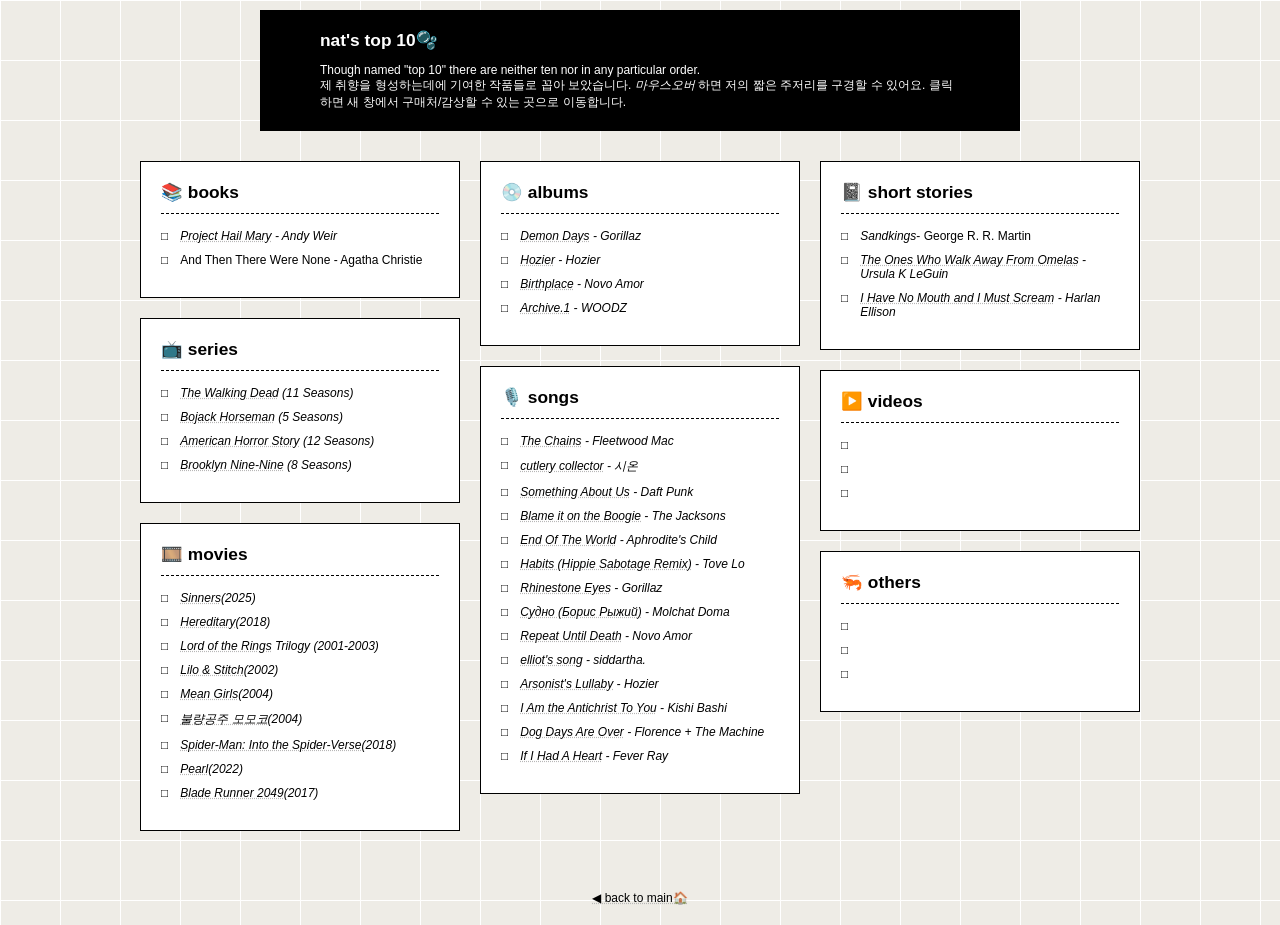
<file: top-ranked.html>
<!DOCTYPE html>
<html lang="en">
<head>
    <link rel="stylesheet" href="style.css">
    <meta charset="UTF-8">
    <meta name="viewport" content="width=device-width, initial-scale=1.0">
    <link rel="icon" href="data:image/svg+xml,<svg xmlns=%22http://www.w3.org/2000/svg%22 viewBox=%220 0 100 100%22><text y=%22.9em%22 font-size=%2290%22>🐦‍⬛</text></svg>">
    <title>Nat's top 10's</title>
</head>
<body>
    <div class="container">
        <div class="header-content">
            <h1>nat's top 10🫧</h1>
            Though named "top 10" there are neither ten nor in any particular order.<br>
            제 취향을 형성하는데에 기여한 작품들로 꼽아 보았습니다. <span class="title" title="🐦‍⬛">마우스오버</span> 하면 저의 짧은 주저리를 구경할 수 있어요. 클릭하면 새 창에서 구매처/감상할 수 있는 곳으로 이동합니다.
        </div>
    </div>
    <div class="list-page-wrapper">
        <div class="list-board">
            <div class="list-item-box">
                <h2>📚 books</h2>
                <ul>
                    <li><span class="title"><a href="https://www.audible.com/pd/Project-Hail-Mary-Audiobook/B08G9PRS1K" target="_blank" title="선선한 여름밤, 냇가를 산책하며 밤하늘 아래에서 오디오북으로 완주한 책. 단절의 시대에 소통을 위한 몸부림을 재치있으면서도 텐션있게 그려낸 작품. 공상과학 자체가 작가의 인간관과 세계관을 가장 뚜렷하게 담아내는 장르라 생각하는데, 앤디위어의 작품은 언제나 따스한 유대를 담고 있어서 좋아해요. 단편인 'The Egg'도 추천.">Project Hail Mary</a> - Andy Weir</span></li>
                    <li>And Then There Were None - Agatha Christie</li>
                </ul>
            </div>
            <div class="list-item-box">
                <h2>📺 series</h2>
                <ul>
                    <li><span class="title"><a href="https://www.justwatch.com/kr/TV-%ED%94%84%EB%A1%9C%EA%B7%B8%EB%9E%A8/weoking-dedeu" target="_blank" title="Come in for the horror & gore lore galore, stay for the found family. 인생미드. 할 말을 다 적기엔 이 칸은 너무 좁네요. 다음에 만나거든 워킹데드에 대해 말을 걸어주세요. 4시간 동안 혼자 떠들어드립니다."> The Walking Dead</a> (11 Seasons)</span></li>
                   <li><span class="title"><a href="https://www.netflix.com/watch/82647628" title="퇴물이 된 problematic 셀럽과 주변 인물들의 정신병 걸릴 것 같은 인생 극장. 릭앤모티와 보잭 중 고민하다 뇌에 더 강렬히 남는 장면이 더 많기에 보잭으로."> Bojack Horseman</a> (5 Seasons)</span></li>
                    <li><span class="title"><a href="https://www.justwatch.com/kr/TV-%ED%94%84%EB%A1%9C%EA%B7%B8%EB%9E%A8/amerikan-horeo-seutori" target="_blank" title="티저/오프닝 사기의 레전드. 용두사미계의 전설. 그저 vibe와 aesthetic으로 먹고 사는 탐미 호러 막드. 그러나 어쩌겠나요 그게 제 취향인 것을...">American Horror Story</a> (12 Seasons)</span></li>
                    <li><span class="title"><a href="https://www.justwatch.com/kr/TV-%ED%94%84%EB%A1%9C%EA%B7%B8%EB%9E%A8/amerikan-horeo-seutori" target="_blank" title="나인나인은 가족이지">Brooklyn Nine-Nine</a> (8 Seasons)</span></li>

                </ul>
            </div>
                        <div class="list-item-box">
                <h2>🎞️ movies</h2>
                <ul>
                    <li><span class="title"><a href="https://www.justwatch.com/kr/%EC%98%81%ED%99%94/untitled-ryan-coogler-project" target="_blank" title="내 2025 최우수작품상.">Sinners</a>(2025)</span></li>
                    <li><span class="title"><a href="https://www.justwatch.com/kr/%EC%98%81%ED%99%94/yujeon" target="_blank" title="호러영화라는 경험에 감각이 무뎌져 공포를 잊고 살던 나에게 오랜만에 밤잠 설치게 해준 영화.">Hereditary</a>(2018)</span></li>
                    <li><span class="title"><a href="https://www.justwatch.com/kr/%EC%98%81%ED%99%94/banjiyi-jewang-banji-weonjeongdae" target="_blank" title="xxx">Lord of the Rings</a> Trilogy (2001-2003)</span></li>
                    <li><span class="title"><a href="https://www.justwatch.com/kr/%EC%98%81%ED%99%94/rilrowa-seutici" target="_blank" title="xxx">Lilo & Stitch</a>(2002)</span></li>
                    <li><span class="title"><a href="xxx" target="_blank" title="xxx">Mean Girls</a>(2004)</span></li>
                
                    <li><span class="title"><a href="https://www.justwatch.com/kr/%EC%98%81%ED%99%94/kamikaze-girls" target="_blank" title="xxx">불량공주 모모코</a>(2004)</span></li>
                    <li><span class="title"><a href="https://www.justwatch.com/kr/%EC%98%81%ED%99%94/seupaideomaen-nyu-yunibeoseu" target="_blank" title="xxx">Spider-Man: Into the Spider-Verse</a>(2018)</span></li>
                    <li><span class="title"><a href="https://www.justwatch.com/kr/%EC%98%81%ED%99%94/pearl-2022" target="_blank" title="xxx">Pearl</a>(2022)</span></li>
                    <li><span class="title"><a href="https://www.justwatch.com/kr/%EC%98%81%ED%99%94/beulreideu-reoneo-2049" target="_blank" title="xxx">Blade Runner 2049</a>(2017)</span></li>
                </ul>
            </div>
            <div class="list-item-box">
                <h2>💿 albums</h2>
                <ul>
                    <li><span class="title"><a href="https://open.spotify.com/album/7jG32gfkuo10qarPgmWC7q?si=lbgVro2NQKa9RrIgRrlLKg" target="_blank" title="Listen on Spotify">Demon Days</a> - Gorillaz</span></li>
                    <li><span class="title"><a href="https://open.spotify.com/album/0Uv83rRhY5QvHKkQoULRKk?si=03H12xjNTYCPhyQNYQ02Ag" target="_blank" title="">Hozier</a> - Hozier</span></li>
                    <li><span class="title"><a href="" target="_blank" title="">Birthplace</a> - Novo Amor</span></li>
                    <li><span class="title"><a href="https://open.spotify.com/album/4b2SRu119PeGbPd4LEC0fs?si=tFlMW43eSUKRpxNt1TbQdA" target="_blank" title="">Archive.1</a> - WOODZ</span></li>
                </ul>
            </div>
            <div class="list-item-box">
                <h2>🎙️ songs</h2>
                <ul>
                    <li><span class="title"><a href="" target="_blank" title="">The Chains</a> - Fleetwood Mac</span></li>
                    <li><span class="title"><a href="" target="_blank" title="">cutlery collector</a> - 시온</span></li>
                    <li><span class="title"><a href="" target="_blank" title="">Something About Us</a> - Daft Punk</span></li>
                    <li><span class="title"><a href="" target="_blank" title="">Blame it on the Boogie</a> - The Jacksons</span></li>
                    <li><span class="title"><a href="" target="_blank" title="">End Of The World</a> - Aphrodite's Child</span></li>
                    <li><span class="title"><a href="" target="_blank" title="">Habits (Hippie Sabotage Remix)</a> - Tove Lo</span></li>
                    <li><span class="title"><a href="" target="_blank" title="">Rhinestone Eyes</a> - Gorillaz</span></li>
                    <li><span class="title"><a href="" target="_blank" title="">Судно (Борис Рыжий)</a> - Molchat Doma</span></li>
                    <li><span class="title"><a href="" target="_blank" title="">Repeat Until Death</a> - Novo Amor</span></li>
                    <li><span class="title"><a href="https://soundcloud.com/siddartha0/elliots-song?utm_source=clipboard&utm_medium=text&utm_campaign=social_sharing" target="_blank">elliot's song</a> - siddartha.</span></li>
                    <li><span class="title"><a href="" target="_blank" title="">Arsonist's Lullaby</a> - Hozier</span></li>
                    <li><span class="title"><a href="" target="_blank" title="">I Am the Antichrist To You</a> - Kishi Bashi</span></li>
                    <li><span class="title"><a href="" target="_blank" title="">Dog Days Are Over</a> - Florence + The Machine</span></li>
                    <li><span class="title"><a href="" target="_blank" title="">If I Had A Heart</a> - Fever Ray</span></li>
                </ul>
            </div>
            <div class="list-item-box">
                <h2>📓 short stories</h2>
                <ul>
                    <li><span class="title"><a href="https://forwearemany.wordpress.com/wp-content/uploads/2009/04/sandkings.pdf" target="_blank" title="link to pdf"></a>Sandkings</span> - George R. R. Martin</li>
                    <li><span class="title"><a href="https://shsdavisapes.pbworks.com/f/Omelas.pdf" target="_blank" title="link to pdf">The Ones Who Walk Away From Omelas</a> - Ursula K LeGuin</span></li>
                    <li><span class="title"><a href="https://galacticjourney.org/stories/I_Have_No_Mouth_and_I_Must_Scream_-_Harlan_Ellison.pdf" target="_blank" title="link to pdf">I Have No Mouth and I Must Scream</a> - Harlan Ellison</span></li>
                </ul>
            </div>
            <div class="list-item-box">
                <h2>▶️ videos</h2>
                <ul>
                    <li><span class="title"><a href="" target="_blank" title=""></a></span></li>
                    <li><span class="title"><a href="" target="_blank" title=""></a></span></li>
                    <li><span class="title"><a href="" target="_blank" title=""></a></span></li>
                </ul>
            </div>
             <div class="list-item-box">
                <h2>🦐 others</h2>
                <ul>
                    <li><span class="title"><a href="" target="_blank" title=""></a></span></li>
                    <li><span class="title"><a href="" target="_blank" title=""></a></span></li>
                    <li><span class="title"><a href="" target="_blank" title=""></a></span></li>
                </ul>
            </div>
        </div>
    </div>
    <div class="nav-container">
        <div class="navigator"><a href="index.html">◀ back to main🏠</a></div>
    </div>
</body>
</html>
</file>
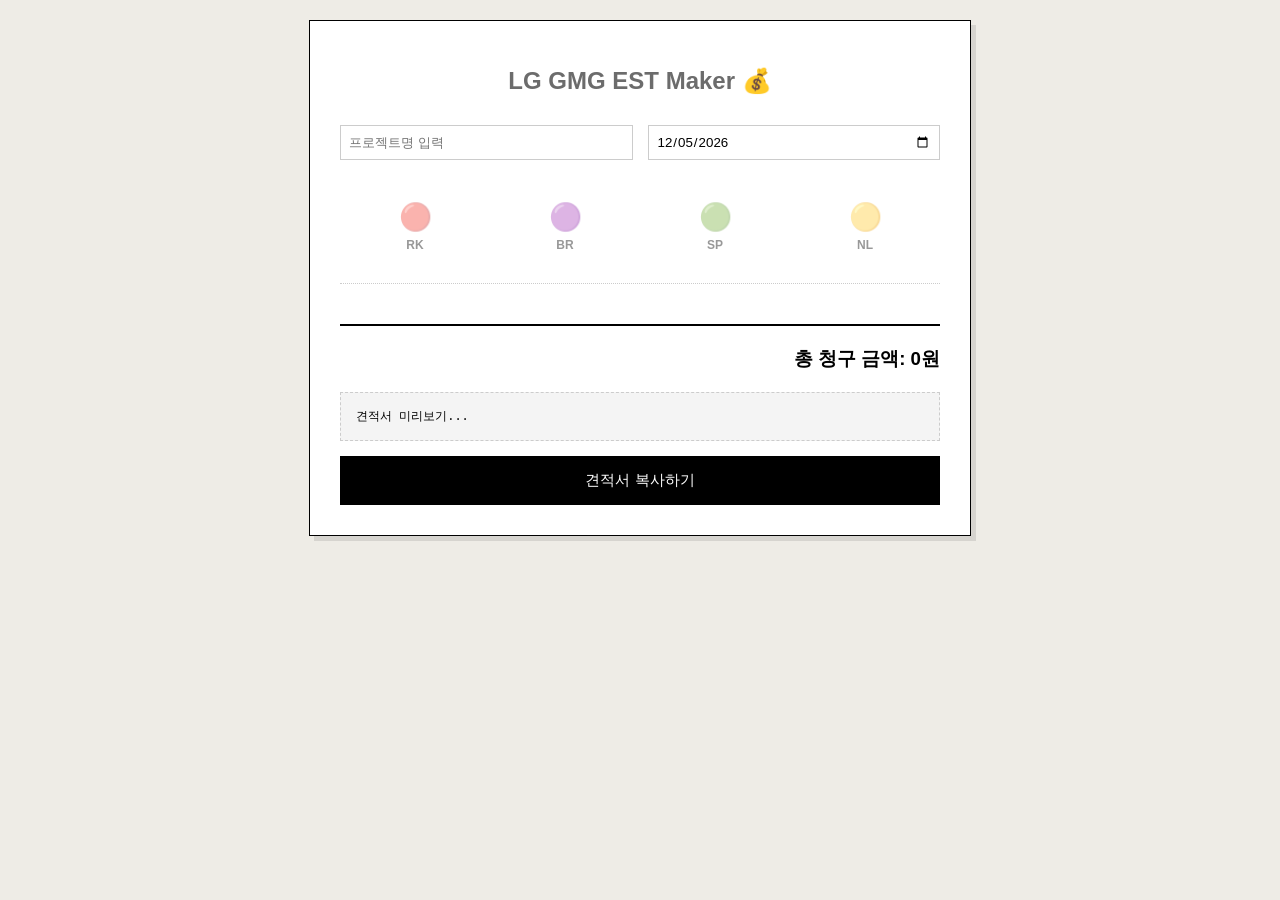
<file: webtools/billing.html>
<!DOCTYPE html>
<html lang="ko">
<head>
    <meta charset="UTF-8">
    <title>LG GMG Billing System 💰</title>
    <style>
        :root {
            --blue: cadetblue;
            --beige: rgb(238, 236, 230);
            --grey: rgb(108, 108, 108);
        }
        body {
            background-color: var(--beige);
            font-family: sans-serif;
            margin: 0; padding: 20px;
            display: flex; justify-content: center;
        }
        .app-container {
            width: 100%; max-width: 600px;
            background: white; border: 1px solid black;
            padding: 30px; box-shadow: 5px 5px 0px rgba(0,0,0,0.1);
        }
        h1 { font-size: 18pt; color: var(--grey); text-align: center; margin-bottom: 30px; }
        
        /* 프로젝트 정보 입력 영역 */
        .info-section { display: grid; grid-template-columns: 1fr 1fr; gap: 15px; margin-bottom: 30px; }
        .info-section input { padding: 8px; border: 1px solid #ccc; font-family: inherit; }

        /* 멤버 선택 영역 */
        .member-selector { display: flex; justify-content: space-around; margin-bottom: 30px; border-bottom: 1px dotted #ccc; padding-bottom: 20px; }
        .member-card { text-align: center; cursor: pointer; opacity: 0.4; transition: 0.3s; padding: 10px; border: 1px solid transparent; }
        .member-card.active { opacity: 1; border: 1px solid var(--blue); background: #f9fdfd; }
        .member-card .emoji { font-size: 20pt; display: block; }
        .member-card .name { font-weight: bold; font-size: 9pt; display: block; margin-top: 5px; }

        /* 멤버별 입력 영역 */
        .billing-row { border: 1px solid #eee; padding: 15px; margin-bottom: 15px; display: none; }
        .billing-row.visible { display: block; }
        .row-header { display: flex; justify-content: space-between; align-items: center; margin-bottom: 10px; }
        .row-header strong { color: var(--blue); }
        
        .input-group { display: flex; gap: 5px; margin-bottom: 10px; }
        .input-group input { flex-grow: 1; padding: 8px; border: 1px solid #ddd; }
        .input-group button { background: var(--blue); color: white; border: none; padding: 5px 15px; cursor: pointer; }

        .time-tag-container { display: flex; flex-wrap: wrap; gap: 5px; }
        .time-tag { background: #eee; padding: 2px 8px; font-size: 8pt; border-radius: 3px; display: flex; align-items: center; gap: 5px; }
        .time-tag span { cursor: pointer; color: red; font-weight: bold; }

        .row-total { text-align: right; font-size: 10pt; margin-top: 10px; color: #555; }

        /* 요약 및 견적서 영역 */
        .summary-section { margin-top: 40px; border-top: 2px solid black; padding-top: 20px; }
        .total-amount { font-size: 14pt; font-weight: bold; text-align: right; margin-bottom: 20px; }
        #invoice-preview { background: #f4f4f4; padding: 15px; font-family: 'Courier New', Courier, monospace; font-size: 9pt; white-space: pre-wrap; margin-bottom: 15px; border: 1px dashed #ccc; }
        .copy-btn { width: 100%; padding: 15px; background: black; color: white; border: none; cursor: pointer; font-size: 11pt; }
        .copy-btn:hover { background: var(--grey); }
    </style>
</head>
<body>

<div class="app-container">
    <h1>LG GMG EST Maker 💰</h1>

    <div class="info-section">
        <input type="text" id="projName" placeholder="프로젝트명 입력" oninput="updateInvoice()">
        <input type="date" id="projDate" oninput="updateInvoice()">
    </div>

    <div class="member-selector">
        <div class="member-card" id="card-RK" onclick="toggleMember('RK')">
            <span class="emoji">🔴</span><span class="name">RK</span>
        </div>
        <div class="member-card" id="card-BR" onclick="toggleMember('BR')">
            <span class="emoji">🟣</span><span class="name">BR</span>
        </div>
        <div class="member-card" id="card-SP" onclick="toggleMember('SP')">
            <span class="emoji">🟢</span><span class="name">SP</span>
        </div>
        <div class="member-card" id="card-NL" onclick="toggleMember('NL')">
            <span class="emoji">🟡</span><span class="name">NL</span>
        </div>
    </div>

    <div id="billing-area">
        </div>

    <div class="summary-section">
        <div class="total-amount">총 청구 금액: <span id="grand-total">0</span>원</div>
        <div id="invoice-preview">견적서 미리보기...</div>
        <button class="copy-btn" onclick="copyInvoice()">견적서 복사하기</button>
    </div>
</div>

<script>
    const members = {
        'RK': { name: 'RK', title: 'Creative Director', rate: 400000, times: [] },
        'BR': { name: 'BR', title: 'Copy Strategist', rate: 200000, times: [] },
        'SP': { name: 'SP', title: 'Account Manager', rate: 100000, times: [] },
        'NL': { name: 'NL', title: 'Account Executive', rate: 100000, times: [] }
    };

    // 오늘 날짜 기본 설정
    document.getElementById('projDate').valueAsDate = new Date();

    function init() {
        const area = document.getElementById('billing-area');
        for (let id in members) {
            const row = document.createElement('div');
            row.className = `billing-row` ;
            row.id = `row-${id}`;
            row.innerHTML = `
                <div class="row-header">
                    <strong>${id} (${members[id].title})</strong>
                    <span>시급: ${members[id].rate.toLocaleString()}원</span>
                </div>
                <div class="input-group">
                    <input type="text" id="input-${id}" placeholder="hh:mm:ss 복붙 (여러 개 가능)" onkeypress="if(event.keyCode==13) addTime('${id}')">
                    <button onclick="addTime('${id}')">추가</button>
                </div>
                <div class="time-tag-container" id="tags-${id}"></div>
                <div class="row-total" id="total-${id}">총 투자 시간: 00:00:00 | 금액: 0원</div>
            `;
            area.appendChild(row);
        }
    }

    function toggleMember(id) {
        const card = document.getElementById(`card-${id}`);
        const row = document.getElementById(`row-${id}`);
        card.classList.toggle('active');
        row.classList.toggle('visible');
        updateInvoice();
    }

    function addTime(id) {
        const input = document.getElementById(`input-${id}`);
        const rawValue = input.value;
        // 정규표현식으로 hh:mm:ss 패턴 모두 추출
        const timePattern = /\d{1,2}:\d{2}:\d{2}/g;
        const matches = rawValue.match(timePattern);

        if (matches) {
            members[id].times.push(...matches);
            input.value = '';
            renderTags(id);
            updateInvoice();
        }
    }

    function removeTime(id, index) {
        members[id].times.splice(index, 1);
        renderTags(id);
        updateInvoice();
    }

    function renderTags(id) {
        const container = document.getElementById(`tags-${id}`);
        container.innerHTML = '';
        members[id].times.forEach((t, i) => {
            container.innerHTML += `<div class="time-tag">${t} <span onclick="removeTime('${id}', ${i})">×</span></div>`;
        });
    }

    function timeToSeconds(t) {
        const [h, m, s] = t.split(':').map(Number);
        return h * 3600 + m * 60 + s;
    }

    function secondsToHHMMSS(totalSeconds) {
        const h = Math.floor(totalSeconds / 3600);
        const m = Math.floor((totalSeconds % 3600) / 60);
        const s = totalSeconds % 60;
        return `${String(h).padStart(2, '0')}:${String(m).padStart(2, '0')}:${String(s).padStart(2, '0')}`;
    }

    function updateInvoice() {
        let grandTotal = 0;
        const projName = document.getElementById('projName').value || '(프로젝트명)';
        const projDate = document.getElementById('projDate').value;
        
        // 날짜 형식 변환 (YYYY-MM-DD -> YY.MM.DD)
        const dateParts = projDate.split('-');
        const formattedDate = dateParts.length === 3 ? `${dateParts[0].slice(-2)}.${dateParts[1]}.${dateParts[2]}` : '';

        let invoiceText = `${projName} [${formattedDate}]\n`;

        for (let id in members) {
            const row = document.getElementById(`row-${id}`);
            if (row.classList.contains('visible')) {
                let memberSeconds = 0;
                members[id].times.forEach(t => memberSeconds += timeToSeconds(t));
                
                const h = Math.floor(memberSeconds / 3600);
                const m = Math.floor((memberSeconds % 3600) / 60);
                
                // 금액 계산 및 콤마 처리
                const memberAmount = Math.floor((memberSeconds / 3600) * members[id].rate);
                const formattedAmount = memberAmount.toLocaleString();
                const formattedRate = (members[id].rate / 10000); // 400000 -> 40만

                // 나탈리님이 요청하신 양식: - 직함 (시급 x hrs min = 금액)
                invoiceText += `- ${members[id].title} (${formattedRate}만 x ${h}hrs ${m}min = ${formattedAmount})\n`;
                
                grandTotal += memberAmount;
                document.getElementById(`total-${id}`).innerText = `총 투자 시간: ${h}h ${m}m | 금액: ${formattedAmount}원`;
            }
        }

        document.getElementById('grand-total').innerText = grandTotal.toLocaleString();
        document.getElementById('invoice-preview').innerText = invoiceText;
    }

    function copyInvoice() {
        const text = document.getElementById('invoice-preview').innerText;
        navigator.clipboard.writeText(text).then(() => {
            alert('견적서가 복사되었습니다!');
        });
    }

    init();
</script>

</body>
</html>
</file>
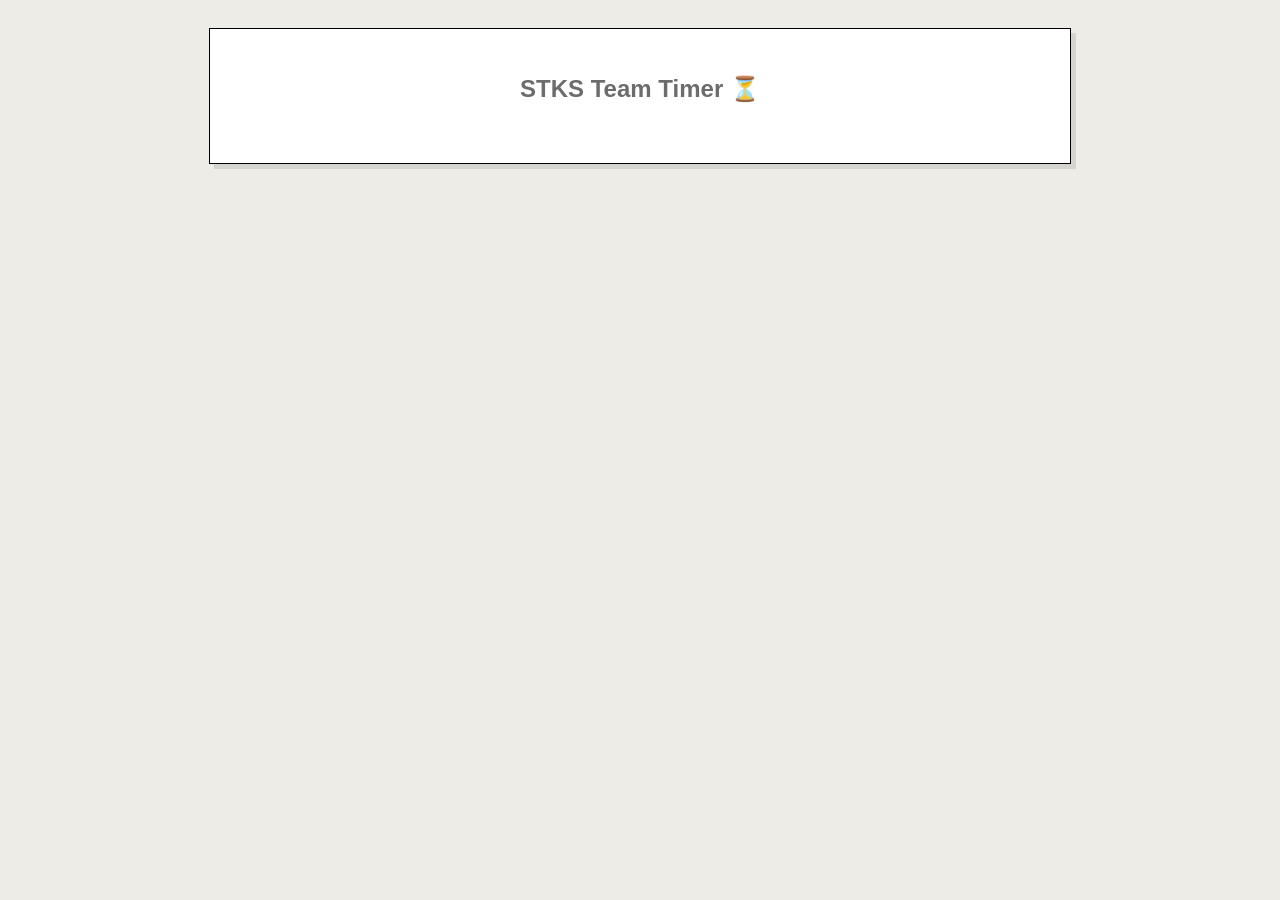
<file: webtools/timer.html>
<!DOCTYPE html>
<html lang="ko">
<head>
    <meta charset="UTF-8">
    <link rel="icon" href="data:image/svg+xml,<svg xmlns=%22http://www.w3.org/2000/svg%22 viewBox=%220 0 100 100%22><text y=%22.9em%22 font-size=%2290%22>🐦‍⬛</text></svg>">
    <title>STKS Team Timer ⏳</title>
    <style>
        :root { --blue: cadetblue; --beige: rgb(238, 236, 230); --grey: rgb(108, 108, 108); }
        body { background-color: var(--beige); font-family: sans-serif; padding: 20px; display: flex; justify-content: center; }
        .app-container { width: 100%; max-width: 800px; background: white; border: 1px solid black; padding: 30px; box-shadow: 5px 5px 0px rgba(0,0,0,0.1); }
        h1 { font-size: 18pt; color: var(--grey); text-align: center; margin-bottom: 30px; }
        
        .project-group { border: 1px solid #ddd; padding: 20px; margin-bottom: 20px; border-radius: 5px; }
        .project-title { font-size: 14pt; font-weight: bold; margin-bottom: 15px; color: var(--blue); border-bottom: 2px solid var(--blue); padding-bottom: 5px; }
        
        .timer-grid { display: grid; grid-template-columns: repeat(auto-fit, minmax(180px, 1fr)); gap: 15px; }
        .timer-card { border: 1px solid #eee; padding: 15px; text-align: center; background: #fafafa; }
        .timer-card.running { border-color: var(--blue); background: #f0fdfd; box-shadow: inset 0 0 10px rgba(95, 158, 160, 0.1); }
        
        .member-info { margin-bottom: 10px; }
        .member-info .emoji { font-size: 18pt; display: block; }
        .member-info .name { font-weight: bold; font-size: 10pt; }

        .display-time { font-family: 'Courier New', monospace; font-size: 16pt; font-weight: bold; margin: 10px 0; color: #333; }
        
        .controls button { padding: 5px 15px; cursor: pointer; border: 1px solid black; background: white; font-size: 9pt; }
        .controls button:hover { background: #eee; }
        .btn-start { color: var(--blue); border-color: var(--blue) !important; }
        .btn-stop { color: red; border-color: red !important; }
        
        .manual-edit { margin-top: 10px; font-size: 8pt; color: gray; text-decoration: underline; cursor: pointer; }
        .loading-overlay { position: fixed; top: 0; left: 0; width: 100%; height: 100%; background: rgba(255,255,255,0.7); display: none; justify-content: center; align-items: center; z-index: 100; }
    </style>
</head>
<body>

<div id="loading" class="loading-overlay">데이터 동기화 중...</div>

<div class="app-container">
    <h1>STKS Team Timer ⏳</h1>
    <div id="timer-display-area">
        </div>
</div>

<script>
    const GAS_URL = "https://script.google.com/macros/s/AKfycbyFZ7YekTkegG3gqxyR_Oc4BLq4uAZOLE4W6eKBipUdhK8GyUKWDL6AkgEuvd24-XOQ8w/exec"; 
    let timerData = [];
    let intervalId = null;

    // 1. 데이터 불러오기
    async function fetchData() {
        document.getElementById('loading').style.display = 'flex';
        try {
            const response = await fetch(GAS_URL, { method: 'GET' });
            const text = await response.text();

            if (!response.ok) {
                throw new Error(`HTTP ${response.status}: ${text}`);
            }

            timerData = JSON.parse(text);
            renderTimers();
        } catch (e) {
            console.error("데이터 로드 실패:", e);
            alert(`시트 데이터를 가져오지 못했습니다.\n${e.message}`);
        }
        document.getElementById('loading').style.display = 'none';
    }

    // 2. 타이머 렌더링
    function renderTimers() {
        const area = document.getElementById('timer-display-area');
        area.innerHTML = '';

        // 프로젝트별로 그룹화
        const projects = [...new Set(timerData.map(item => item.ProjectName))];

        projects.forEach(proj => {
            const projSection = document.createElement('div');
            projSection.className = 'project-group';
            projSection.innerHTML = `<div class="project-title">${proj}</div>`;
            
            const grid = document.createElement('div');
            grid.className = 'timer-grid';

            timerData.filter(t => t.ProjectName === proj).forEach(member => {
                const card = document.createElement('div');
                card.className = `timer-card ${member.IsRunning ? 'running' : ''}`;
                
                // 현재 시간 계산 (실행 중이면 시작 시간으로부터 경과 시간 합산)
                let totalSec = Number(member.AccumulatedTime);
                if (member.IsRunning && member.StartTime) {
                    const start = new Date(member.StartTime);
                    const now = new Date();
                    totalSec += Math.floor((now - start) / 1000);
                }

                card.innerHTML = `
                    <div class="member-info">
                        <span class="emoji">${getEmoji(member.MemberID)}</span>
                        <span class="name">${member.MemberID}</span>
                    </div>
                    <div class="display-time" id="time-${proj}-${member.MemberID}">${formatTime(totalSec)}</div>
                    <div class="controls">
                        ${member.IsRunning ? 
                            `<button class="btn-stop" onclick="sendAction('${proj}', '${member.MemberID}', 'STOP')">STOP</button>` : 
                            `<button class="btn-start" onclick="sendAction('${proj}', '${member.MemberID}', 'START')">START</button>`
                        }
                    </div>
                    <div class="manual-edit" onclick="manualEdit('${proj}', '${member.MemberID}', ${totalSec})">수동 편집</div>
                `;
                grid.appendChild(card);
            });
            projSection.appendChild(grid);
            area.appendChild(projSection);
        });
    }

    // 3. 동작 신호 보내기 (START/STOP/EDIT)
    async function sendAction(proj, member, action, extraData = {}) {
    document.getElementById('loading').style.display = 'flex';
    const body = { projectName: proj, memberId: member, action, ...extraData };

        try {
            const response = await fetch(GAS_URL, {
                method: 'POST',
                headers: {
                    'Content-Type': 'text/plain;charset=utf-8'
                },
                body: JSON.stringify(body)
            });

            const text = await response.text();

            if (!response.ok) {
                throw new Error(`HTTP ${response.status}: ${text}`);
            }

            await fetchData();
        } catch (e) {
            console.error("동작 수행 실패:", e);
            alert(`동작 수행 중 오류가 발생했습니다.\n${e.message}`);
        }

        document.getElementById('loading').style.display = 'none';
    }

    // 수동 편집 (초 단위 입력 혹은 hh:mm:ss)
    function manualEdit(proj, member, currentSec) {
        const newTimeStr = prompt("새로운 시간을 입력하세요 (예: 01:20:30 또는 총 초 단위)", formatTime(currentSec));
        if (newTimeStr) {
            let seconds = 0;
            if (newTimeStr.includes(':')) {
                const parts = newTimeStr.split(':').map(Number);
                seconds = parts[0] * 3600 + parts[1] * 60 + parts[2];
            } else {
                seconds = Number(newTimeStr);
            }
            sendAction(proj, member, 'MANUAL_EDIT', { newTime: seconds });
        }
    }

    // 유틸리티 함수들
    function formatTime(sec) {
        const h = Math.floor(sec / 3600);
        const m = Math.floor((sec % 3600) / 60);
        const s = sec % 60;
        return `${String(h).padStart(2, '0')}:${String(m).padStart(2, '0')}:${String(s).padStart(2, '0')}`;
    }

    function getEmoji(id) {
        const emojiMap = { 'RK': '🔴', 'BR': '🟣', 'SP': '🟢', 'NL': '🟡' };
        return emojiMap[id] || '👤';
    }

    // 1초마다 화면상의 시간만 업데이트 (서버 통신 X)
    function tick() {
        timerData.forEach(member => {
            if (member.IsRunning && member.StartTime) {
                const el = document.getElementById(`time-${member.ProjectName}-${member.MemberID}`);
                if (el) {
                    let totalSec = Number(member.AccumulatedTime);
                    const start = new Date(member.StartTime);
                    const now = new Date();
                    totalSec += Math.floor((now - start) / 1000);
                    el.innerText = formatTime(totalSec);
                }
            }
        });
    }

    // 초기 실행
    fetchData();
    setInterval(tick, 1000); // 화면 갱신용
    setInterval(fetchData, 30000); // 30초마다 서버 데이터와 동기화
</script>

</body>
</html>
</file>
<file: style.css>
*{
    box-sizing: border-box;
    font-family: sans-serif;
    font-size: 9pt;
}


    body{
    background-color: var(--beige);
    background-image: 
        linear-gradient(to right, white 1px, transparent 1px),
        linear-gradient(to bottom, white 1px, transparent 1px);
    background-size: 60px 60px;
    margin: 0;
    padding: 0;
}

:root{
    --blue:cadetblue;
    --beige:rgb(238, 236, 230);
    --grey:rgb(108, 108, 108);
}

::selection{
    background-color:var(--blue);
    color:white;
}

a, a:visited, a:active{
    color:black;
    text-decoration: none;
    cursor: default;
    text-decoration: underline dotted rgb(184, 183, 183);
}

a:hover{
    color:var(--blue);
}

h6{
  color: var(--grey);
  font-size: 8pt;
  font-style: italic;
  font-weight: normal;
  margin: 2px;
}

h6 a, h6 a:visited, h6 a:active{
    color:var(--grey);
    text-decoration: underline dotted var(--grey);
    
}

h6 a:hover {
    color: var(--blue); 
}

.title{
  font-style:italic;
;}

.button{
  background: var(--beige);
  border: 1px dotted black;
}

.container{
    display:flex;
    gap:30px;
    max-width:900px;
    width:800px;
    margin:auto;
    padding: 10px 20px;
}

.box{
    background-color: rgb(255, 255, 255);
    border: 1px solid black;

}

.main-content{
    width: 450px;
    padding: 10px 20px;
}

.center-content{
    width: auto;
    padding: 20px;
    justify-content: space-between;
}

.header-content{
    width: auto;
    padding: 20px 60px;
    background-color:black;
    color: white;
    justify-content:space-around space-between;
}

.header-content h1{
    font-size: 13pt;
    text-transform: lowercase;
    margin-top: 0px;
    color: white;
}

.menu-container {
    display: flex;     
    gap: 50px;         
    justify-content: center; 
    margin-top: 20px;
    margin-bottom: 20px;
}

.menu-container button {
    background: white;
    border: 1px solid black; 
    padding: 5px 12px;
    font-family: Georgia, serif;
    font-style: italic;
    cursor: pointer;
}

.menu-container button:hover {
    background-color: black;
    color: white;
    transform: scale(1.2);
    transition: 0.2s;
}

.list-page-wrapper {
    display: flex;
    justify-content: center;
    padding: 20px 20px;
}

.list-board {
    column-count: 3;
    column-gap: 20px; 
    width: 100%;
    max-width: 1000px;
    margin:0 auto
}

.list-column{
   flex:1;
   display: flex;
   flex-direction: column;
}

.list-item-box {
    background: white;
    border: 1px solid black;
    padding: 20px;
    margin-bottom: 20px;
    height: auto; 
    break-inside: avoid;
    display: inline-block;
    width: 100%;
    min-height: 50px; 
}

.list-item-box:hover{
  transform: scale(1.1);
  transition: 0.2s;
}

.list-item-box h2 {
    margin-top: 0;
    font-size: 13pt;
    border-bottom: 1px dashed black;
    padding-bottom: 10px;
}

.list-item-box ul {
    padding-left: 0;
    margin: 15px 0 0 0;
    list-style: none;
}

.list-item-box li {
    display: flex;
    align-items: flex-start;
    margin-bottom: 10px;
}

.list-item-box li::before {
    content: "□";
    margin-right: 12px;
    flex-shrink: 0;
}

.list-column ul{
  padding-left: 0;
}

.list-column ul li::before {
  margin-right: 10px;
}



.navigator{
  display: flex;
}

.nav-container {
    display: flex;     
    gap: 50px;         
    justify-content: center; 
    margin-top: 20px;
    margin-bottom: 20px;
}

.nav-container button {
    background: white;
    border: 1px solid black; 
    padding: 5px 12px;
    font-family: Georgia, serif;
    font-style: italic;
    cursor: pointer;
}

.nav-container button:hover {
    background-color: black;
    color: white;
}

.img-wrapper {
    position: relative;
    display: block;        
    margin: 20px auto;     
    width: 100%;           
    max-width: 400px;      
    background: white;    
    padding: 10px;        
    border: 1px solid #ddd; 
}

.img-wrapper img {
    width: 100%;
    display: block;
    /* Optional: filter: sepia(0.1); -> Adds a very subtle vintage feel */
}

.br-img-wrapper {
    position: relative;    
    display: inline-block; 
    width: 400px;         
}

.br-img-wrapper img {
    width: 100%;          
    display: block;
}

.hotspot {
    position: absolute;    
    
    top: 20%;             
    left: 43%;           
    width: 12%;         
    height: 17%;         
    
    border-radius: 50%;
    cursor: pointer;
}

#random-text {
    margin-top: 12px;
    font-size: 10pt;
    color: dimgray;
    text-align: center;
    font-family: 'Courier New', Courier, monospace;
    font-style: italic;
    line-height: 1.4;
}


.sub-box{
    border:dotted 1px;
    padding: 10px;
    margin:10px;
}

.sub-box ul {
    padding: 0;
    margin: 0;
    list-style: none;
}

.sub-box li {
    display: flex;            /* 이모지와 텍스트박스를 가로로 배치 */
    align-items: flex-start;  /* 상단 기준 정렬 */
}

.sub-box .icon {
    width: 20px;              /* 이모지 영역의 너비를 고정! */
    flex-shrink: 0;           /* 자리가 좁아져도 영역 유지 */
    text-align: left;
}

.sub-box .content {
    flex-grow: 1;             /* 남은 공간을 텍스트 영역이 다 차지함 */
    word-break: keep-all;     /* 한글 단어가 중간에 잘리지 않게 함 */
}

.sub-box strong {
    margin-right: 5px;
    font-weight: bold;
}

.sub-box ul li::before{content:"  ";}

.sidebar {
    width:300px;
    display: flex;
    flex-direction: column;
    gap: 14px;
}

.divider::before{
    content:"──────── 𝄃𝄃𝄂𝄂𝄀𝄁𝄃𝄂𝄂𝄃 ───────";
}

.divider{  
    width: 100%;
     text-align: center;
}

h1{
    color:var(--blue);
    font-size:15pt;
}



ul li{
    list-style:none;
    }

ul li::before{content:"□  ";}

.gallery {
    background:white;
    border: black solid 1px;
    margin:auto;
    padding:50px;
    max-width:1100px;
    display: grid;
    grid-template-columns: repeat(3, 1fr);
    gap: 30px;
    margin-top: 20px;
}

.photo {
    perspective: 1000px; 
    height: 250px;
}

.card-inner {
    position: relative;
    width: 100%;
    height: 100%;
    text-align: center;
    transition: transform 0.6s cubic-bezier(0.4, 0, 0.2, 1); /* 더 쫀득한 애니메이션 */
    transform-style: preserve-3d;
}

.photo:hover .card-inner {
    transform: rotateY(180deg);
}

.photo img {
  width: 100%;
  height: 100%;
  object-fit: cover;
}

.card-front,
.card-back {
  position: absolute;
  inset: 0;
  backface-visibility: hidden;
  -webkit-backface-visibility: hidden; /* 사파리 대응 */
  border-radius: 8px;
  overflow: hidden;
}

.card-front {
  display: flex;
  align-items: center;
  justify-content: center;
}

/* 앞면 이미지가 카드 꽉 차게 */
.card-front img {
  width: 100%;
  height: 100%;
  object-fit: cover;
  display: block;
}

.card-back {
  background: white;
  padding: 20px;
  transform: rotateY(180deg);
  line-height: 1.4;
  font-size: 11pt;
  border: 1px solid black;

  display: flex;
  flex-direction: column;
  justify-content: flex-start;
  align-items: flex-start;
  height: 100%;
  overflow-y: auto;
  padding: 20px
}

.photo.is-flipped .card-inner {
  transform: rotateY(180deg);
}


.card-back ul {
    text-align: left;
    padding-left: 10px;
}

.card-back ul li {
  margin: 0;
  padding: 0;
}

.card-back ul li::before {
  content: "□";
  display: inline-block;
  width: 1.2em;        /* 불릿 자리 폭 고정 */
}


@media (max-width: 600px) {
  .gallery {
    grid-template-columns: 1fr;
    padding: 20px;
    gap: 16px;
  }

  .photo {
    height: 260px; /* 필요하면 조절 */
  }


  .container {
    flex-direction: column;
    gap: 16px;
    padding: 12px;
  }

  .main-content,
  .sidebar {
    width: 100%;
  }

  .main-content {
    padding: 14px;
  }

  /* 메인 이미지가 화면 밖으로 안 나가게 */
  .img-wrapper {
    width: 100%;
    max-width: 400px; /* 원래 감성 유지용, 필요하면 삭제 */
  }

.br-img-wrapper {
    width: 100%;
    max-width: 400px;
  }


    .sidebar iframe {
    width: 100%;
    height: 420px; /* 취향으로 조절 */
  }


    .list-board {
    column-count: 1;
    padding: 20px;
    gap: 16px;
  }
}

.chat-box {
    height: 480px;
    padding: 15px;
    margin-bottom: 18px;
    font-size: 10.5pt;
    line-height: 1.5;
}

.now {
    height: 200px;
    padding: 14px;
    margin-bottom: 15px;
    font-size: 10.5pt;
    line-height: 1.5;
    overflow: hidden;
    display: flex;
    flex-direction: column;
}

.now-header {
    height: 15px;
    margin-bottom: 8px;
}

.now-content {
    flex-grow: 1;      /* 남은 공간을 모두 차지 */
    overflow-y: auto;  /* 내용이 길어지면 여기서만 스크롤 발생 */
    margin: 0;
    padding-right: 5px; /* 스크롤바와 글자가 붙지 않게 여백 */
}

.now-label {
  font-size: 9pt;
  letter-spacing: 1px;
  text-transform: lowercase;
  color: var(--blue);
}

.now-date {
  font-size: 8.5pt;
  color: gray;
}

.now p {
  margin: 0;
}
</file>
